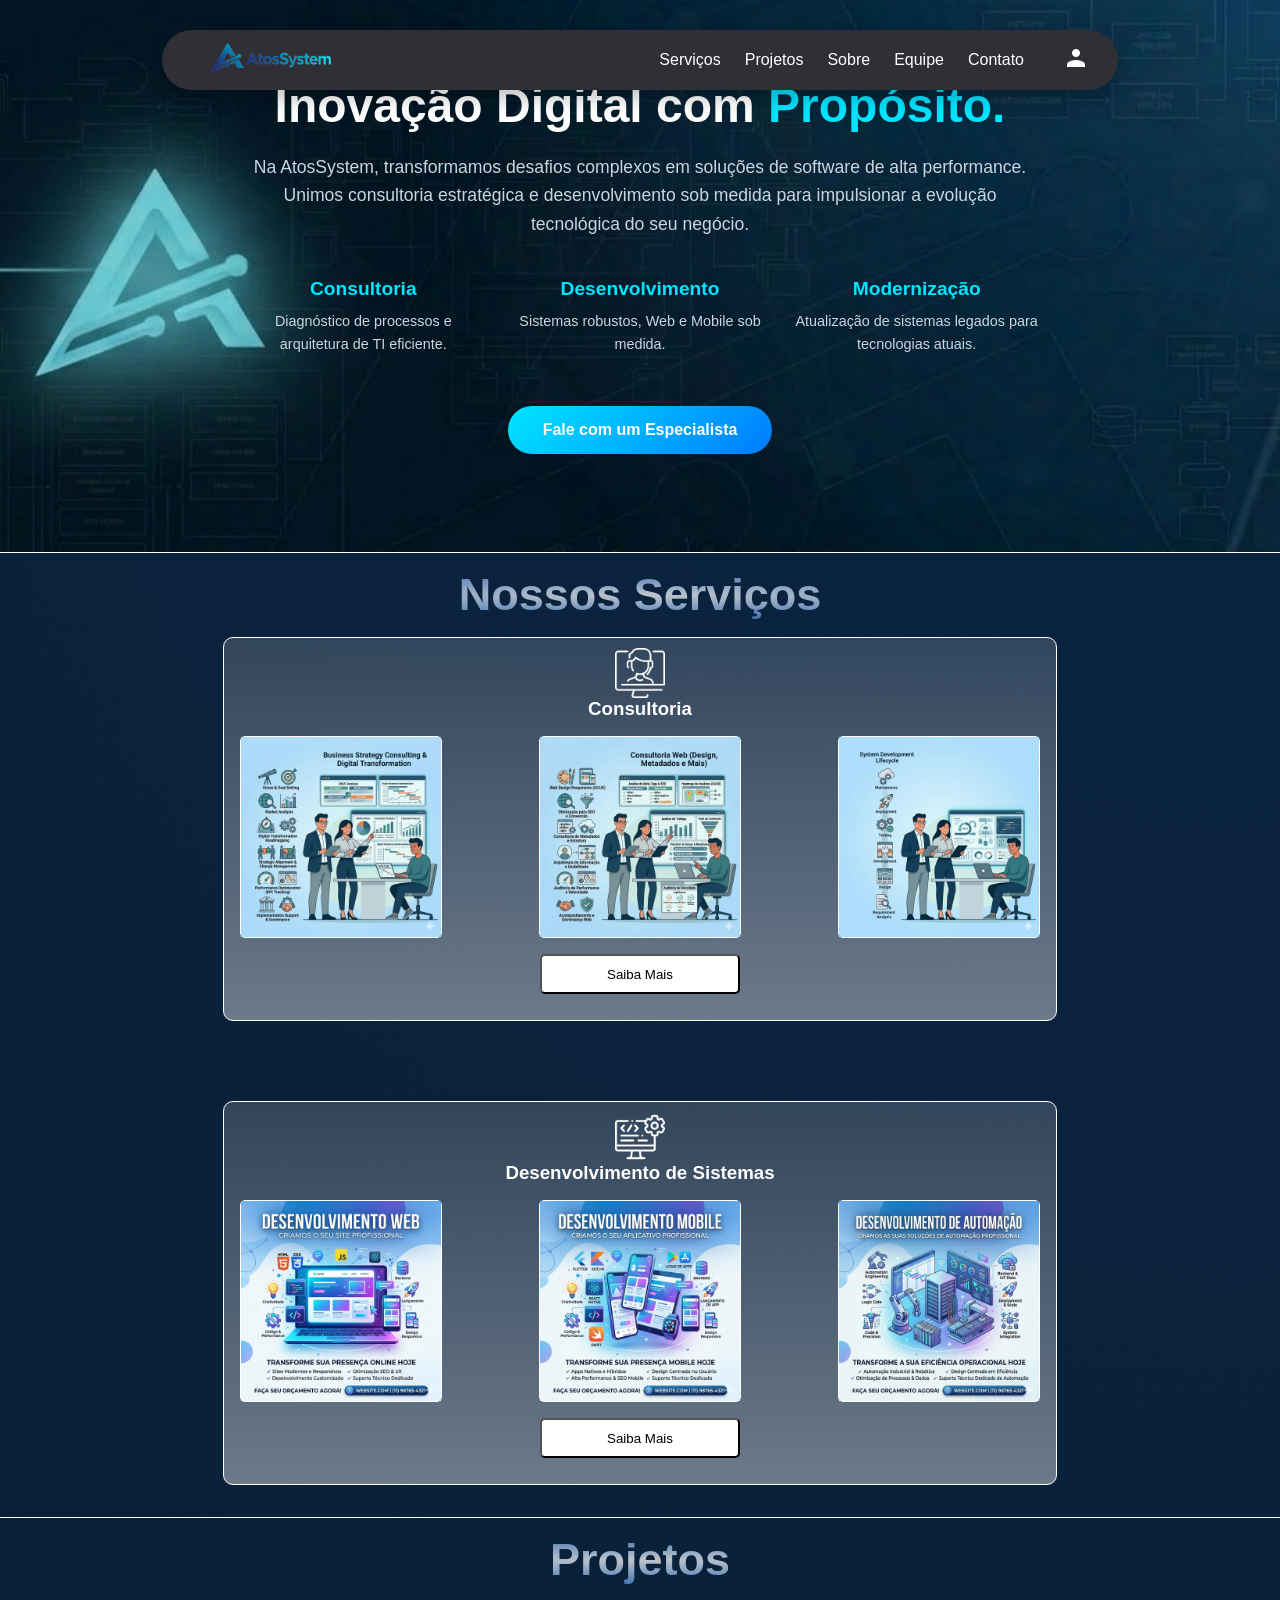
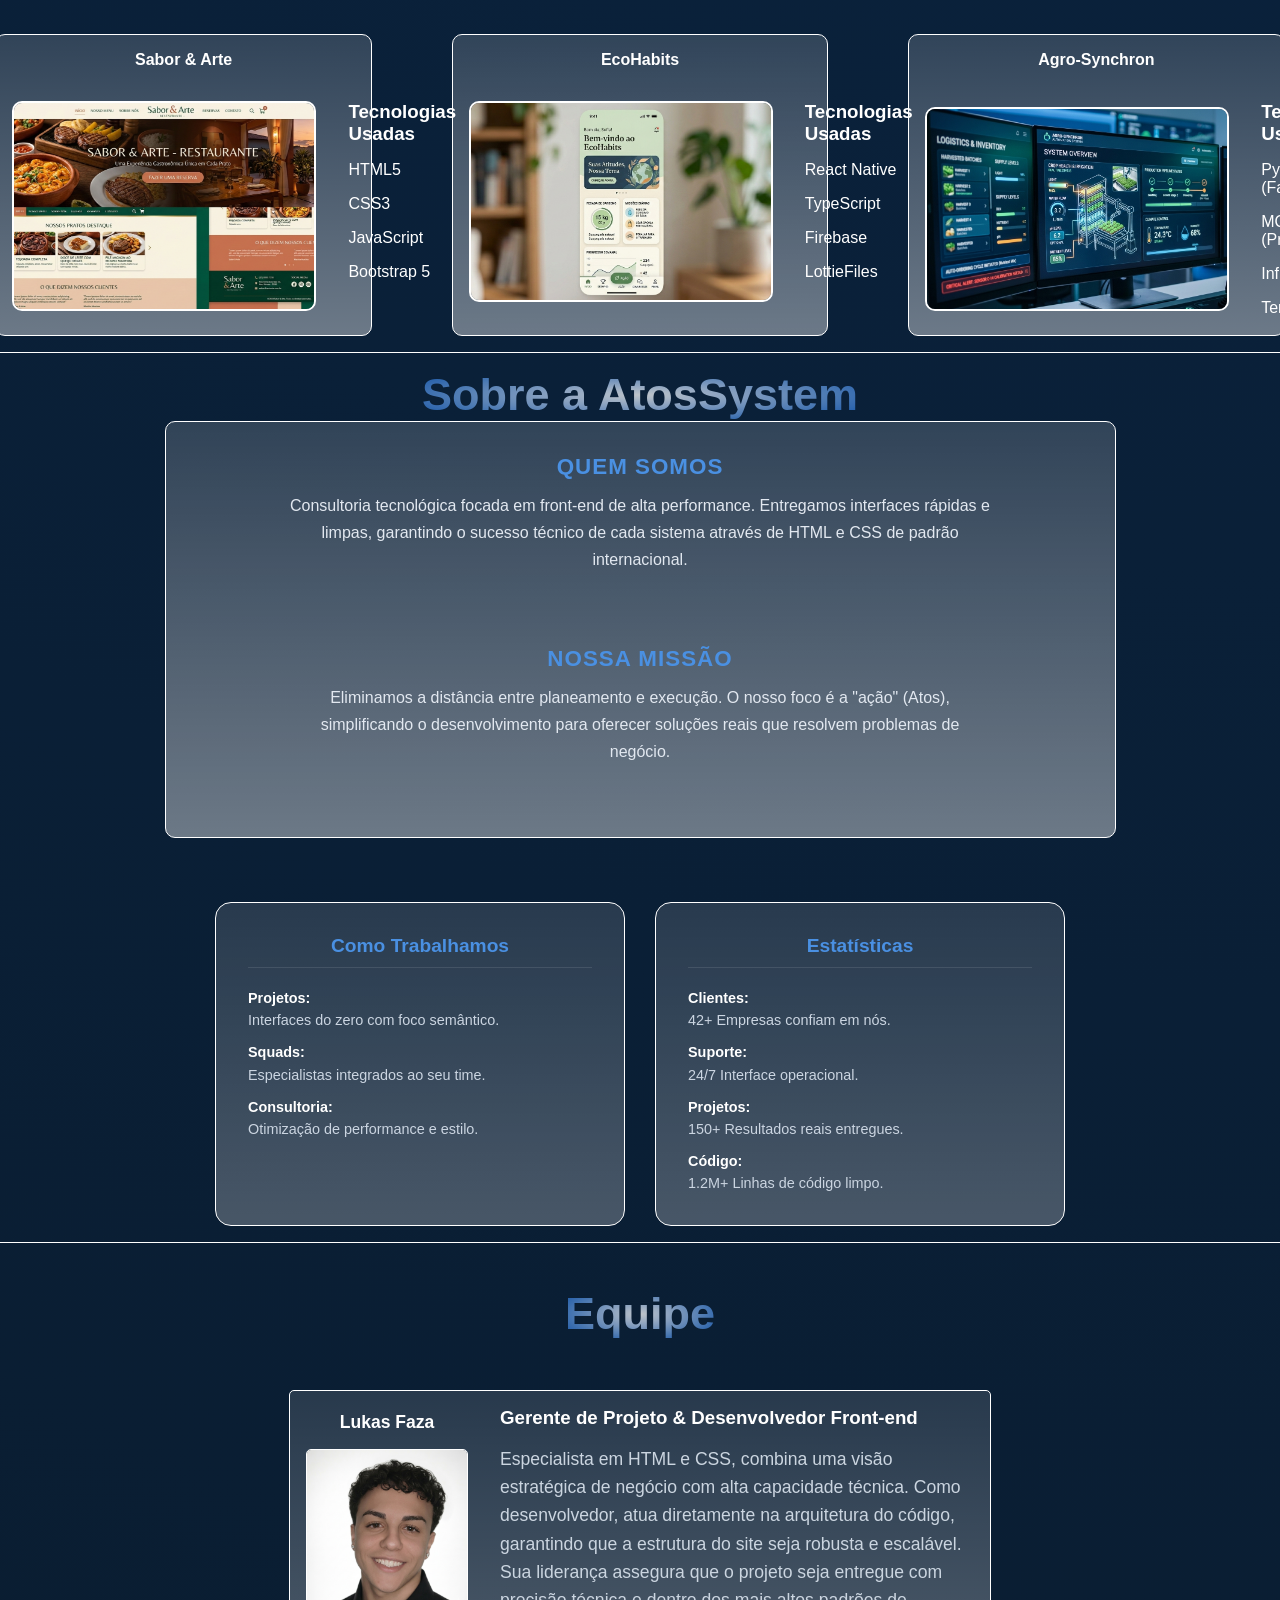
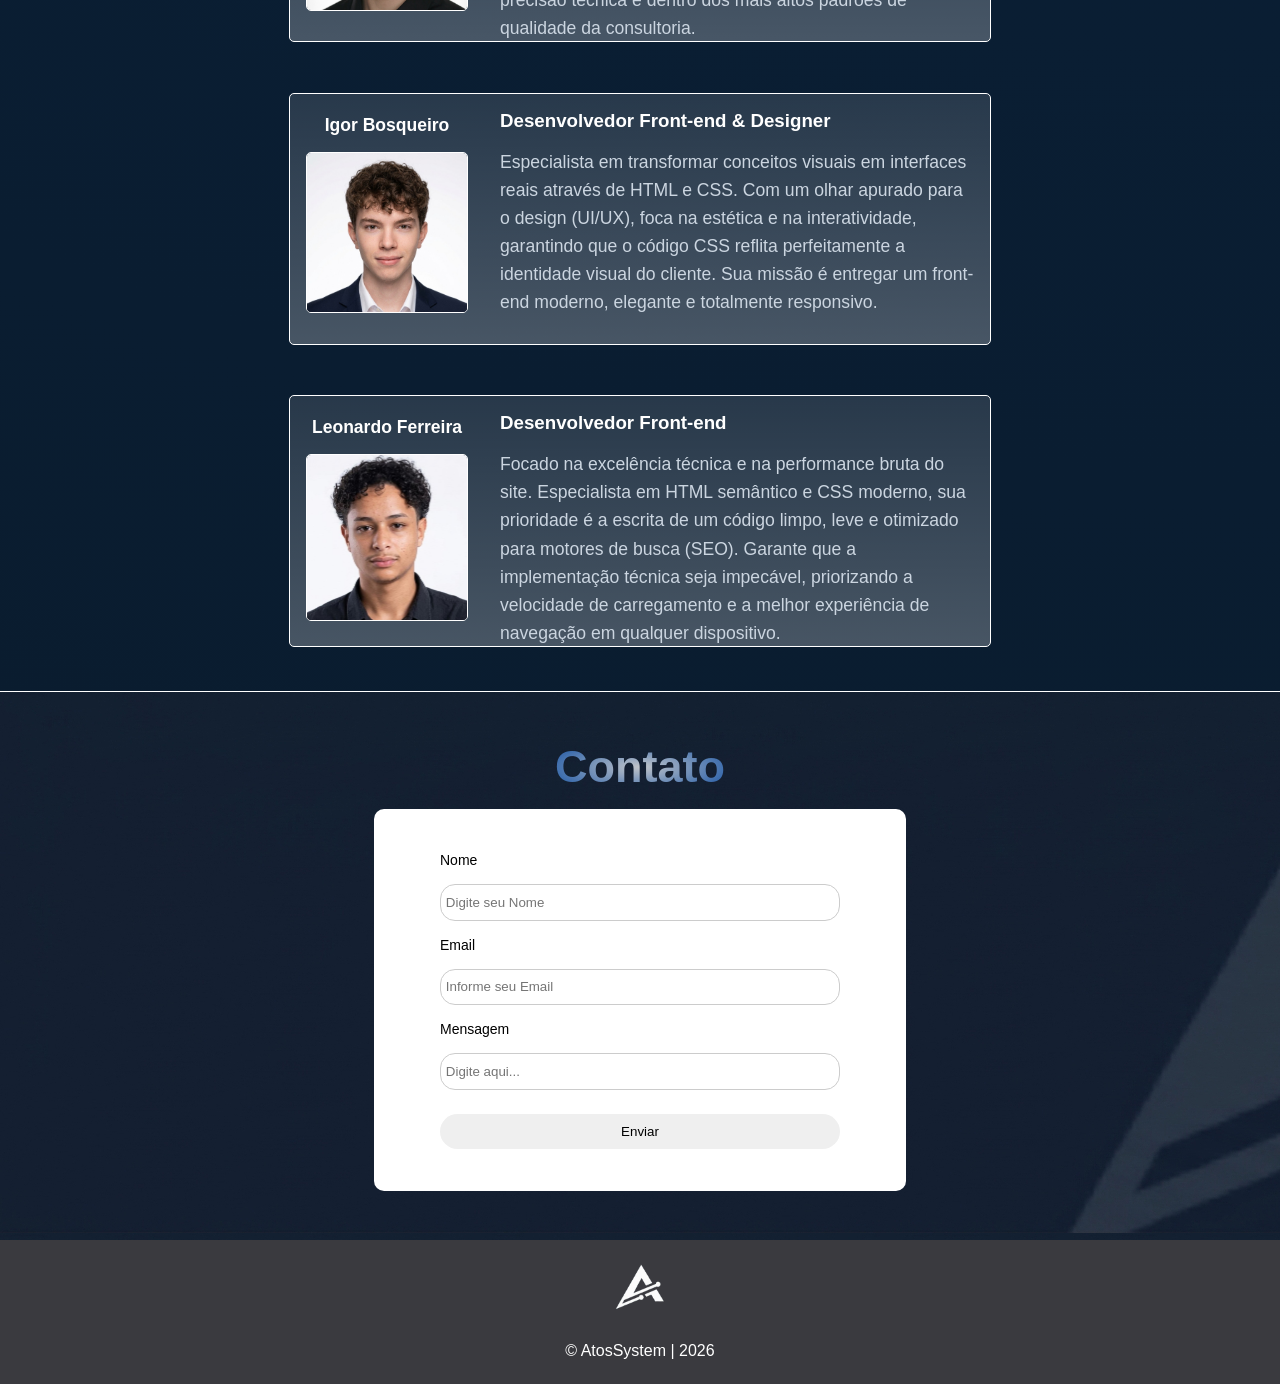
<file: index.html>
<!DOCTYPE html>
<html lang="pt-br">
<head>
    <meta charset="UTF-8">
    <meta name="viewport" content="width=device-width, initial-scale=1.0">
    <title>AtosSystem</title>
    <link rel="stylesheet" href="./style/styleHome.css">
</head>
<body>
      <header class="topo">
        <div class="cabeca">
            <div class="logoHeader">
                <a href="index.html"><img src="./imagens/cabecalhoFinal.png" class="logo"></a>
            </div>

            <nav>
                <ul>
                    <li><a href="#servicos">Serviços</a></li>
                    <li><a href="#projetos">Projetos</a></li>
                    <li><a href="#sobre">Sobre</a></li>
                    <li><a href="#equipe">Equipe</a></li>
                    <li><a href="#contato">Contato</a></li>
                </ul>
            </nav>
            <div><a href="indexLogin.html"><img src="./imagens/icones/iconUsuarioBranco.png" alt="Login"></a></div>
        </div>
    </header>
    <main>
        <section id="bannerAtos">
            <div class="container">
                <div class="ajustaConteudo">
                    <div class="textoHeader">
                        <h1>Inovação Digital com <span class="highlight">Propósito.</span></h1> <!-- span: faz  -->
                        <p>Na AtosSystem, transformamos desafios complexos em soluções de software de alta performance. Unimos consultoria estratégica e desenvolvimento sob medida para impulsionar a evolução tecnológica do seu negócio.</p>
                    </div>
                    <div class="containerItens">
                        <div class="item">
                        <h3>Consultoria</h3>
                        <p>Diagnóstico de processos e arquitetura de TI eficiente.</p>
                        </div>
                        <div class="item">
                        <h3>Desenvolvimento</h3>
                        <p>Sistemas robustos, Web e Mobile sob medida.</p>
                        </div>
                        <div class="item">
                        <h3>Modernização</h3>
                        <p>Atualização de sistemas legados para tecnologias atuais.</p>
                    </div>
                </div>
                    <a href="./indexOrcamento.html" class="btn-acao">Fale com um Especialista</a> <!-- Utilizando somente âncora, sem fazer o botão e ter que arrumar -->
                </div>
            </div>
        </section>
        <section id="servicos">
            <div class="tituloMeio"><h2>Nossos Serviços</h2></div>
            <div class="boxesServicos">
                <div class="boxServico">
                    <div class="imgServico">
                        <img src="./imagens/icones/iconConsultoriaBranco.png" alt="Consultoria" width="50px">
                    </div>
                    <div class="tituloServico"><h3>Consultoria</h3></div>
                    <div class="boxesTipo">
                        <div class="boxTipo">
                            <img src="./imagens/tiposServicos/consultoriaEstrategica.png" alt="Consultoria Estratégica">
                        </div>
                        <div class="boxTipo">
                            <img src="./imagens/tiposServicos/consultoriaWeb.png" alt="Consultoria Web">
                        </div>
                        <div class="boxTipo">
                            <img src="./imagens/tiposServicos/consultoriaTecnica.png" alt="Consultoria Técnica">
                        </div>
                    </div>
                    <div class="localBotao">
                        <form action="./indexConsultoria.html">
                            <button type="submit" class="botaoServicos">Saiba Mais</button>
                        </form>
                    </div>
                </div>
                <div class="boxServico">
                    <div class="imgServico">
                        <img src="./imagens/icones/iconDevBranco.png" alt="Desenvolvimento de Sistemas" width="50px">
                    </div>
                    
                    <div class="tituloServico"><h3>Desenvolvimento de Sistemas</h3></div>
                    <div class="boxesTipo">
                        <div class="boxTipo">
                            <img src="./imagens/tiposServicos/devWeb.png" alt="Desenvolvimento Web">
                        </div>
                        <div class="boxTipo">
                            <img src="./imagens/tiposServicos/devMobile.png" alt="Desenvolvimento Mobile">
                        </div>
                        <div class="boxTipo">
                            <img src="./imagens/tiposServicos/devAutomacao.png" alt="Automação">
                        </div>
                    </div>
                    <div class="localBotao">
                        <form action="./indexDesenvolvimento.html">
                            <button type="submit" class="botaoServicos">Saiba Mais</button>
                        </form>
                    </div>
                </div>
            </div>
        </section>
        <section id="projetos">
            <div class="tituloMeio"><h2>Projetos</h2></div>
            <div class="containerProjetos">
                <div class="tipoProjetos">
                    <div class="tituloProjetos"><h4>Sabor & Arte</h4></div>
                    <div class="img_descricao">
                        <div class="imgProjetos"><img src="./imagens/projetosFeitos/projeto1.png" alt="Sabor&Arte"></div>
                        <div class="descricaoProjetos">
                            <h3>Tecnologias Usadas</h3>
                            <ul>
                                <li>HTML5</li>
                                <li>CSS3</li>
                                <li>JavaScript</li>
                                <li>Bootstrap 5</li>
                            </ul>
                        </div>
                    </div>
                </div>
                <div class="tipoProjetos">
                    <div class="tituloProjetos"><h4>EcoHabits</h4></div>
                    <div class="img_descricao">
                        <div class="imgProjetos"><img src="./imagens/projetosFeitos/projeto2.png" alt="EcoHabits"></div>
                        <div class="descricaoProjetos">
                            <h3>Tecnologias Usadas</h3>
                            <ul>
                                <li>React Native</li>
                                <li>TypeScript</li>
                                <li>Firebase</li>
                                <li>LottieFiles</li>
                            </ul>
                        </div>
                    </div>
                </div>
                <div class="tipoProjetos">
                    <div class="tituloProjetos"><h4>Agro-Synchron</h4></div>
                    <div class="img_descricao">
                        <div class="imgProjetos"><img src="./imagens/projetosFeitos/projeto3.png" alt="Agro-Synchron"></div>
                        <div class="descricaoProjetos">
                            <h3>Tecnologias Usadas</h3>
                            <ul>
                                <li>Python (FastAPI)</li>
                                <li>MQTT (Protocolo IoT)</li>
                                <li>InfluxDB</li>
                                <li>TensorFlow</li>
                            </ul>
                        </div>
                    </div>
                </div>
            </div>
        </section>
        <section id="sobre">
    <div class="tituloMeio">
        <h2>Sobre a AtosSystem</h2>
    </div>

    <!-- Box Principal Ajustada -->
    <div class="boxSobre">
        <div class="conteudoSobre">
            <h3>Quem somos</h3>
            <p>Consultoria tecnológica focada em front-end de alta performance. Entregamos interfaces rápidas e limpas, garantindo o sucesso técnico de cada sistema através de HTML e CSS de padrão internacional.</p>
        </div>
        
        <div class="conteudoSobre">
            <h3>Nossa Missão</h3>
            <p>Eliminamos a distância entre planeamento e execução. O nosso foco é a "ação" (Atos), simplificando o desenvolvimento para oferecer soluções reais que resolvem problemas de negócio.</p>
        </div>
    </div>

    <!-- Boxes Secundárias Alinhadas -->
    <div class="containerBoxesSobre2">
        <div class="boxSobre2">
            <h3>Como Trabalhamos</h3>
            <ul>
                <li><strong>Projetos:</strong> Interfaces do zero com foco semântico.</li>
                <li><strong>Squads:</strong> Especialistas integrados ao seu time.</li>
                <li><strong>Consultoria:</strong> Otimização de performance e estilo.</li>
            </ul>
        </div>
        
        <div class="boxSobre2">
            <h3>Estatísticas</h3>
            <ul>
                <li><strong>Clientes:</strong> 42+ Empresas confiam em nós.</li>
                <li><strong>Suporte:</strong> 24/7 Interface operacional.</li>
                <li><strong>Projetos:</strong> 150+ Resultados reais entregues.</li>
                <li><strong>Código:</strong> 1.2M+ Linhas de código limpo.</li>
            </ul>
        </div>   
    </div>
    </section>
        <section id="equipe">
            <div class="tituloMeio"><h2>Equipe</h2></div>
            <div class="funcionarioEquipe">
                <div class="containerNome_Foto">
                    <div class="nomeFuncionario"><h3>Lukas Faza</h3></div>
                    <div class="imgEquipe"><img src="./imagens/nossaEquipe/fotoLukas.png" alt="Lukas"></div>
                </div>
                <div class="descricaoEquipe">
                    <h3>Gerente de Projeto & Desenvolvedor Front-end</h3>
                    <p>Especialista em HTML e CSS, combina uma visão estratégica de negócio com alta capacidade técnica. Como desenvolvedor, atua diretamente na arquitetura do código, garantindo que a estrutura do site seja robusta e escalável. Sua liderança assegura que o projeto seja entregue com precisão técnica e dentro dos mais altos padrões de qualidade da consultoria.</p></div>
            </div>
            <div class="funcionarioEquipe">
                <div class="containerNome_Foto">
                    <div class="nomeFuncionario"><h3>Igor Bosqueiro</h3></div>
                    <div class="imgEquipe"><img src="./imagens/nossaEquipe/fotoIgor.jpeg" alt="Igor"></div>
                </div>
                <div class="descricaoEquipe">
                    <h3>Desenvolvedor Front-end & Designer</h3>
                    <p>Especialista em transformar conceitos visuais em interfaces reais através de HTML e CSS. Com um olhar apurado para o design (UI/UX), foca na estética e na interatividade, garantindo que o código CSS reflita perfeitamente a identidade visual do cliente. Sua missão é entregar um front-end moderno, elegante e totalmente responsivo.</p></div>
            </div>
            <div class="funcionarioEquipe">
                <div class="containerNome_Foto">
                    <div class="nomeFuncionario"><h3>Leonardo Ferreira</h3></div>
                    <div class="imgEquipe"><img src="./imagens/nossaEquipe/fotoLeonardo.jpeg" alt="Leonardo"></div>
                </div>
                <div class="descricaoEquipe">
                    <h3>Desenvolvedor Front-end</h3>
                    <p>Focado na excelência técnica e na performance bruta do site. Especialista em HTML semântico e CSS moderno, sua prioridade é a escrita de um código limpo, leve e otimizado para motores de busca (SEO). Garante que a implementação técnica seja impecável, priorizando a velocidade de carregamento e a melhor experiência de navegação em qualquer dispositivo.</p>
                </div>
            </div>
        </section>

        <section id="contato">
            <div class="tituloMeio"><h2>Contato</h2></div>
            <div class="formContato">
                <form action="https://wa.me/5511999999999?text=Gostaria%20de%20mais%20informações" target="_blank">
                    <label for="nomeForm">Nome</label>
                    <input type="text" placeholder="Digite seu Nome" id="nomeForm">
                    <label for="emailForm">Email</label>
                    <input type="email" placeholder="Informe seu Email" id="emailForm">
                    <label for="msgForm">Mensagem</label>
                    <input type="text" placeholder="Digite aqui..." id="msgForm">
                    <button type="submit">Enviar</button>
                </form>
            </div>
        </section>
    </main>
    <footer>
        <section class="footerImgCopy">
            <img src="./imagens/logoEscura-removebg-preview.png" alt="AtosSystem" width="50px">
            &copy; AtosSystem | 2026
        </section>
    </footer>
</body>
</html>
</file>
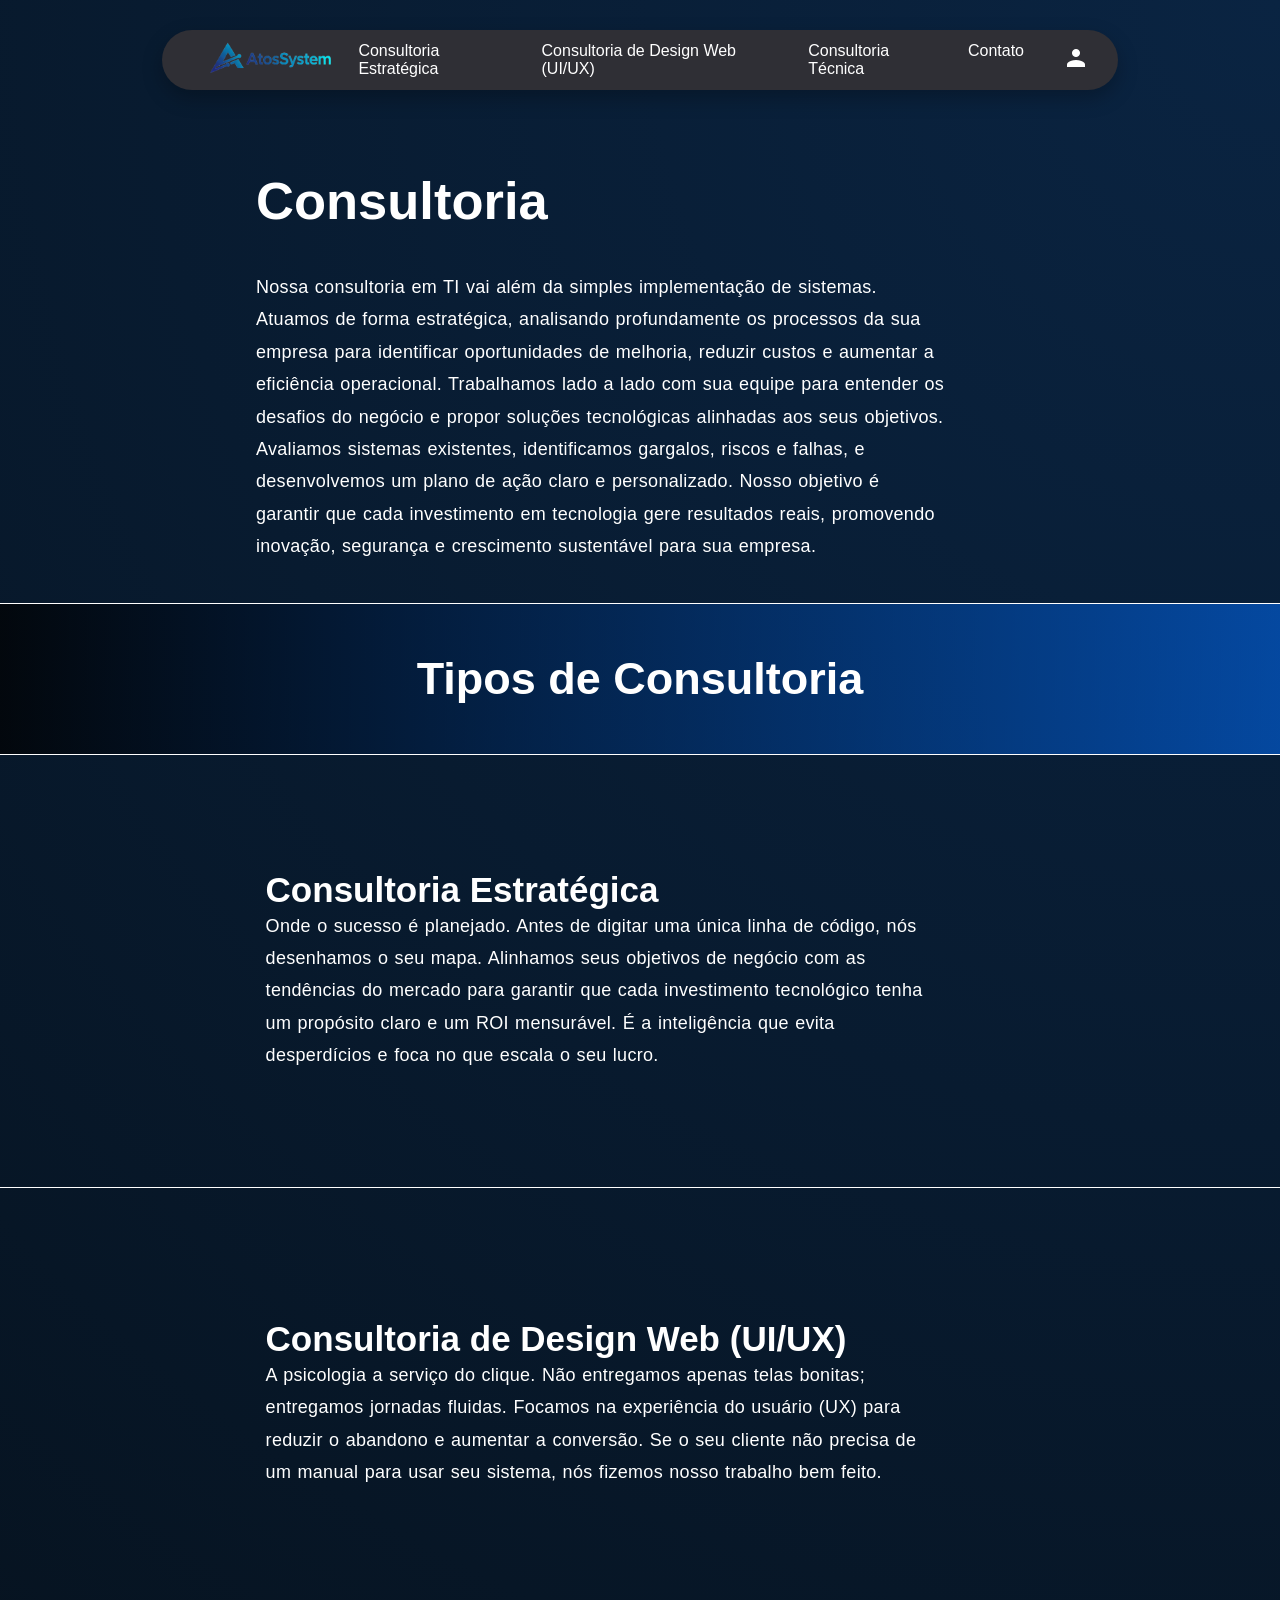
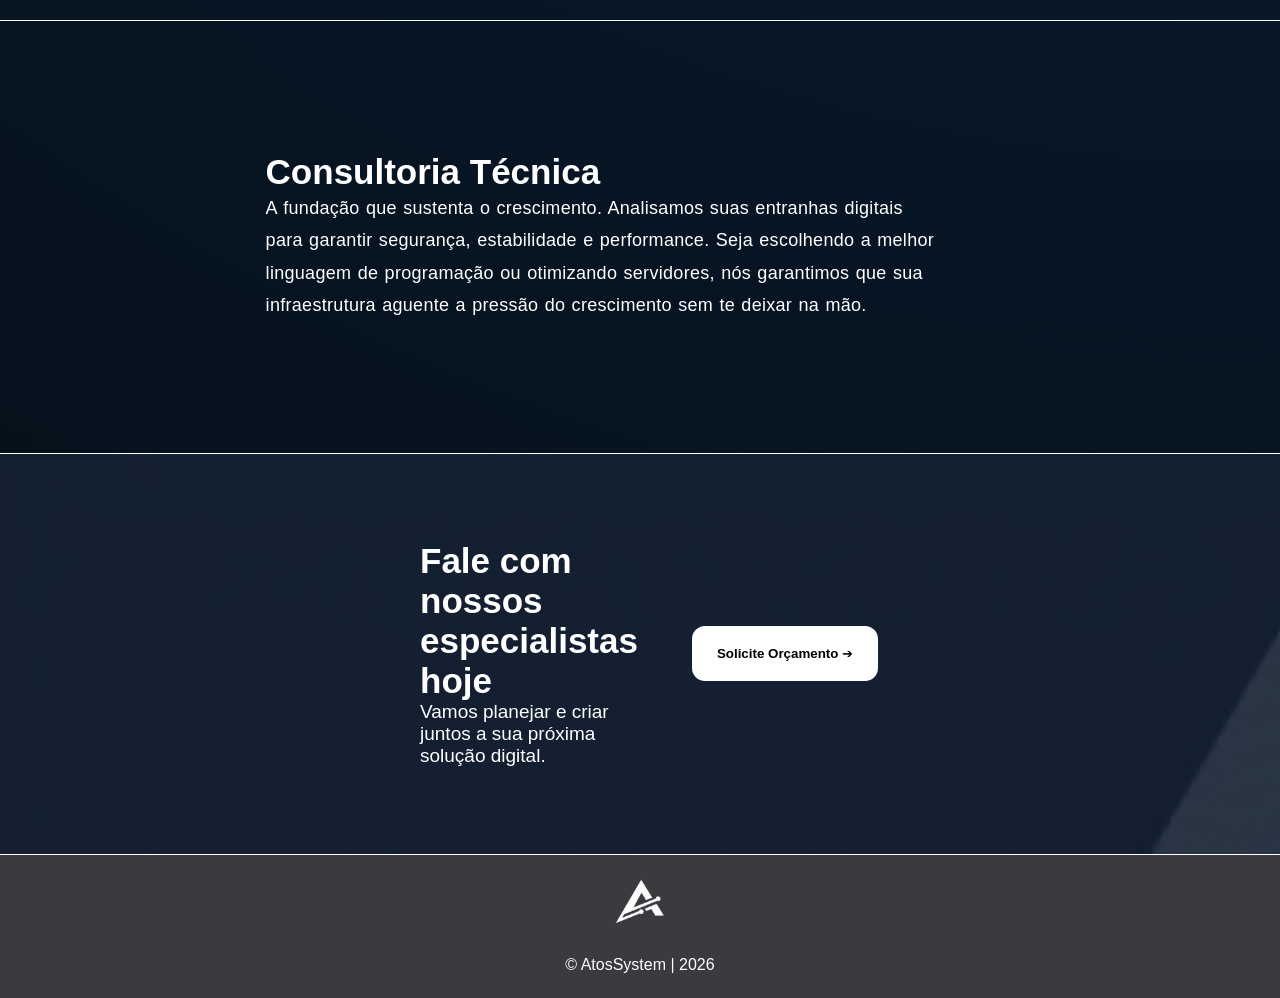
<file: indexConsultoria.html>
<!DOCTYPE html>
<html lang=pt-br">
<head>
    <meta charset="UTF-8">
    <meta name="viewport" content="width=device-width, initial-scale=1.0">
    <title>Consultoria - AtosSystem</title> <link rel="stylesheet" href="./style/styleConsultoria.css">
</head>
<body>
    <header class="topo">
        <div class="cabeca">
            <div class="logoHeader">
                <a href="./index.html"><img src="./imagens/cabecalhoFinal.png" class="logo"></a>
            </div>

            <nav>
                <ul>
                    <li><a href="#estrategica">Consultoria Estratégica</a></li>
                    <li><a href="#design">Consultoria de Design Web (UI/UX)</a></li>
                    <li><a href="#tecnica">Consultoria Técnica</a></li>
                    <li><a href="./index.html#contato">Contato</a></li> 
                </ul>
            </nav>
            <div><a href="indexLogin.html"><img src="./imagens/icones/iconUsuarioBranco.png" alt="Login"></a></div>
        </div>
    </header>
    <main>
        <section id="explicacaoConsultoria">
                 <div class="parede">
                    <div class="boxconteudo">
                        <div class="titulo">
                            <h2>Consultoria</h2>
                            <br>
                        </div>
                            <div class="editatexto">
                             <p>
                                Nossa consultoria em TI vai além da simples implementação de sistemas. Atuamos de forma estratégica, analisando profundamente os processos da sua empresa para identificar oportunidades de melhoria, reduzir custos e aumentar a eficiência operacional.
                                Trabalhamos lado a lado com sua equipe para entender os desafios do negócio e propor soluções tecnológicas alinhadas aos seus objetivos. Avaliamos sistemas existentes, identificamos gargalos, riscos e falhas, e desenvolvemos um plano de ação claro e personalizado.
                                Nosso objetivo é garantir que cada investimento em tecnologia gere     resultados reais, promovendo inovação, segurança e crescimento sustentável para sua empresa.
                             </p>
                         </div>
                  </div>
            </div>
        </section>
        <section id="tiposdeconsultoria">
            <section id="sectionTitulo">
                <div class="titulotipo">
                    <h2>Tipos de Consultoria</h2>
                </div>
            </section>
            <section id="estrategica">
                    <div class="parede">
                        <div class="boxconteudo">
                            <div class="titulo"><h4>Consultoria Estratégica</h4></div>
                            <div class="editatexto">
                            <p>
                                Onde o sucesso é planejado. Antes de digitar uma única linha de código, nós desenhamos o seu mapa. Alinhamos seus objetivos de negócio com as tendências do mercado para garantir que cada investimento tecnológico tenha um propósito claro e um ROI mensurável. É a inteligência que evita desperdícios e foca no que escala o seu lucro.
                            </p>
                        </div>
                    </div>
                </div>    
            </section>

            <section id="design">       
                    <div class="parede">
                        <div class="boxconteudo">
                            <div class="titulo"><h4>Consultoria de Design Web (UI/UX)</h4></div>
                            <div class="editatexto">
                                <p> 
                                    A psicologia a serviço do clique. Não entregamos apenas telas bonitas; entregamos jornadas fluidas. Focamos na experiência do usuário (UX) para reduzir o abandono e aumentar a conversão. Se o seu cliente não precisa de um manual para usar seu sistema, nós fizemos nosso trabalho bem feito.
                                </p>
                            </div>
                        </div>
                    </div>   
            </section>
            <section id="tecnica">
                <div class="parede">
                    <div class="boxconteudo">
                        <div class="titulo"><h4>Consultoria Técnica</h4></div>
                        <div class="editatexto">
                            <p>
                                A fundação que sustenta o crescimento. Analisamos suas entranhas digitais para garantir segurança, estabilidade e performance. Seja escolhendo a melhor linguagem de programação ou otimizando servidores, nós garantimos que sua infraestrutura aguente a pressão do crescimento sem te deixar na mão.
                            </p>
                        </div>
                    </div>
                </div>
            </section>
        </section>
        <section id="contato">
            <div class="parede">
                <div class="titulo">
                    <h4>
                        Fale com nossos especialistas hoje              
                    </h4>
                </div>
                <div class="editatexto">
                    Vamos planejar e criar juntos a sua próxima solução digital.
                </div>
            </div>
            <div class="parede2">
                <div>
                    <form action="./indexOrcamento.html">
                        <button class="boxcontato" type="submit">
                            <b>Solicite Orçamento</b>  ➔
                        </button>
                    </form>
                </div>    
            </div>
        </section>
    </main>
    <footer>
        <section class="footerImgCopy">
            <img src="./imagens/logoEscura-removebg-preview.png" alt="AtosSystem" width="50px">
            &copy; AtosSystem | 2026
        </section>
    </footer>
</body>
</html>
</file>
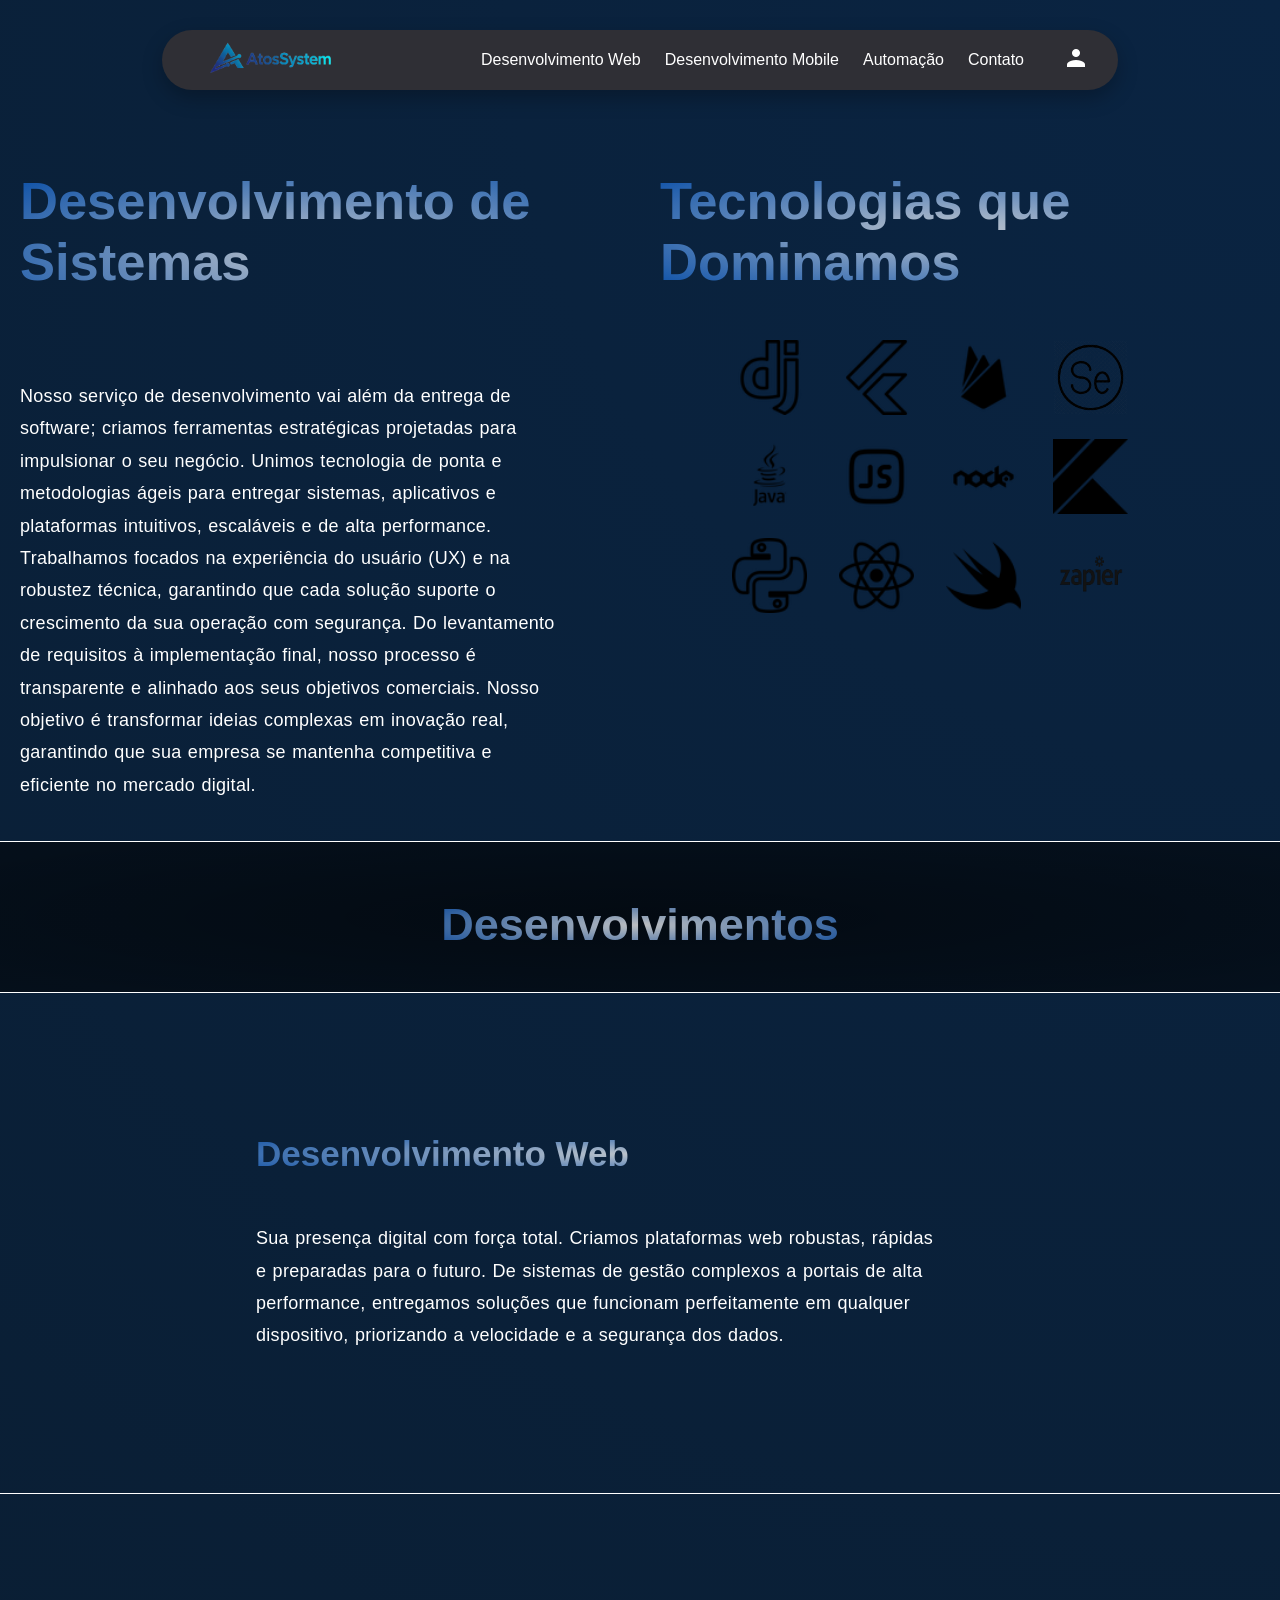
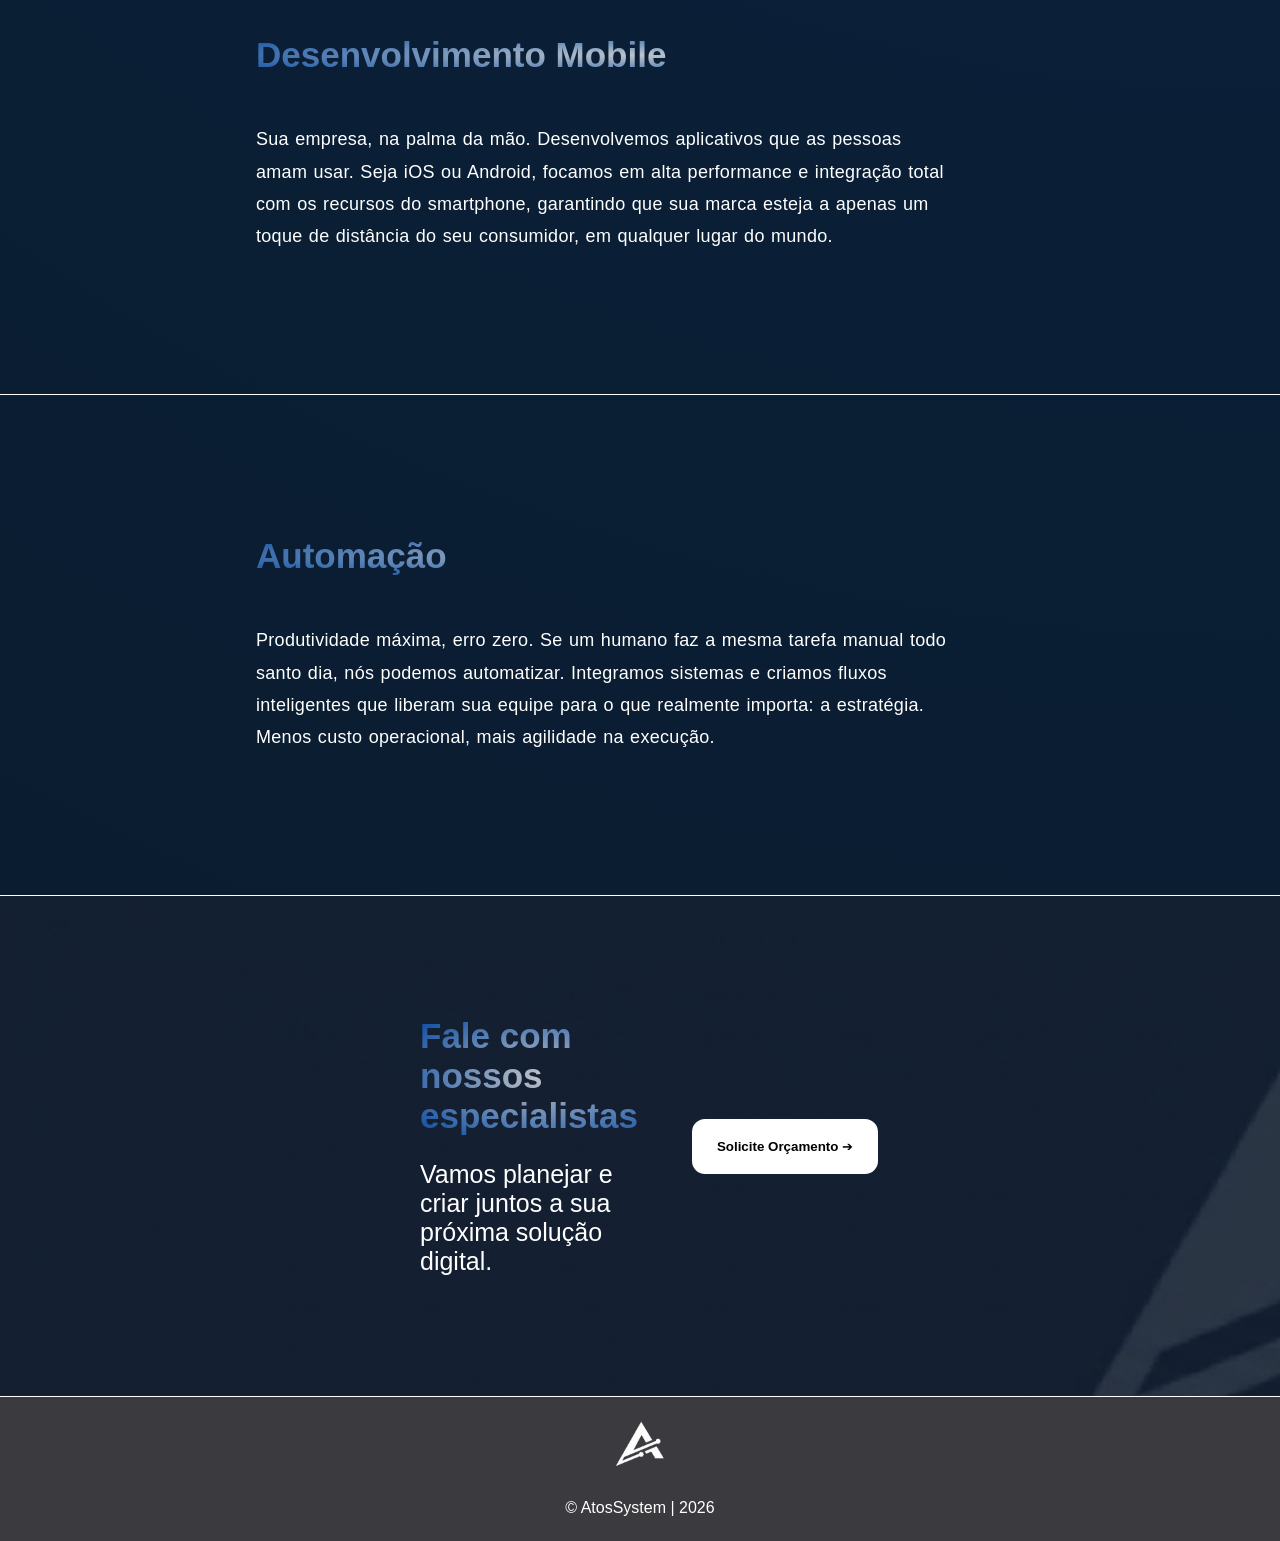
<file: indexDesenvolvimento.html>
<!DOCTYPE html>
<html lang=pt-br">
<head>
    <meta charset="UTF-8">
    <meta name="viewport" content="width=device-width, initial-scale=1.0">
    <title>Desenvolvimento</title> <link rel="stylesheet" href="./style/styleDesenvolvimento.css">
</head>
<body>
       <header class="topo">
        <div class="cabeca">
            <div class="logoHeader">
                <a href="./index.html"><img src="./imagens/cabecalhoFinal.png" class="logo"></a>
            </div>

            <nav>
                <ul>
                    <li><a href="#desenvolvimentoWeb">Desenvolvimento Web</a></li>
                    <li><a href="#desenvolvimentoMobile">Desenvolvimento Mobile</a></li>
                    <li><a href="#automacao">Automação</a></li>
                    <li><a href="#contato">Contato</a></li>
                    
                </ul>
            </nav>
            <div><a href="indexLogin.html"><img src="./imagens/icones/iconUsuarioBranco.png" alt="Login"></a></div>
        </div>
    </header>
    <main>
        <section id="explicacaoDesenvolvimento">
            <div class="containerDev">
                <div class="parede">
                    <div class="boxconteudo">
                        <div class="titulo">
                            <h2>Desenvolvimento de Sistemas</h2>
                            <br>
                    </div>
                        <div class="editatexto">
                             <p>
                                Nosso serviço de desenvolvimento vai além da entrega de software; criamos ferramentas estratégicas projetadas para impulsionar o seu negócio. Unimos tecnologia de ponta e metodologias ágeis para entregar sistemas, aplicativos e plataformas intuitivos, escaláveis e de alta performance.

                                Trabalhamos focados na experiência do usuário (UX) e na robustez técnica, garantindo que cada solução suporte o crescimento da sua operação com segurança. Do levantamento de requisitos à implementação final, nosso processo é transparente e alinhado aos seus objetivos comerciais.

                                Nosso objetivo é transformar ideias complexas em inovação real, garantindo que sua empresa se mantenha competitiva e eficiente no mercado digital.
                             </p>
                     </div>
                </div>
                </div>
                <div class="parede">
                    <div class="boxconteudoTec">
                        <div class="titulo"><h2>Tecnologias que Dominamos</h2></div>
                        <div class="editatexto">
                            <div class="quatroTec">
                            <img src="./imagens/iconesTecnologias/django.png" alt="Django">
                            <img src="./imagens/iconesTecnologias/flutter.png" alt="Flutter">
                            <img src="./imagens/iconesTecnologias/firebase.png" alt="Firebase">
                            <img src="./imagens/iconesTecnologias/Selenium.png" alt="Selenium">
                            </div>
                            <div class="quatroTec">
                            <img src="./imagens/iconesTecnologias/java.png" alt="Java">
                            <img src="./imagens/iconesTecnologias/js.png" alt="Javascript">
                            <img src="./imagens/iconesTecnologias/node.png" alt="Node js">
                            <img src="./imagens/iconesTecnologias/kotlin.png" alt="Kotlin">
                            </div>
                            <div class="quatroTec">
                            <img src="./imagens/iconesTecnologias/python.png" alt="Python">
                            <img src="./imagens/iconesTecnologias/react.png" alt="React">
                            <img src="./imagens/iconesTecnologias/swift.png" alt="Swift">
                            <img src="./imagens/iconesTecnologias/zapier.png" alt="Zapier">
                            </div>
                        </div>
                    </div>
                </div>
            </div>
        </section>
        <section id="tiposdeDesenvolvimento">
            <section id="sectionTitulo">
                <div class="titulotipo">
                    <h2>Desenvolvimentos</h2>
                </div>
            </section>
            <section id="desenvolvimentoWeb">
                    <div class="parede">
                        <div class="boxconteudo">
                            <div class="titulo">
                                <h4>Desenvolvimento Web<h4>
                            </div>
                                <div class="editatexto">
                                <p>
                                    Sua presença digital com força total. Criamos plataformas web robustas, rápidas e preparadas para o futuro. De sistemas de gestão complexos a portais de alta performance, entregamos soluções que funcionam perfeitamente em qualquer dispositivo, priorizando a velocidade e a segurança dos dados.
                                </p>
                            </div>
                    </div>
                </div>    
            </section>

            <section id="desenvolvimentoMobile">       
                    <div class="parede">
                        <div class="boxconteudo">
                                <div class="titulo">
                                    <h4>Desenvolvimento Mobile</h4>
                                </div>
                                <div class="editatexto">
                                    <p> 
                                        Sua empresa, na palma da mão. Desenvolvemos aplicativos que as pessoas amam usar. Seja iOS ou Android, focamos em alta performance e integração total com os recursos do smartphone, garantindo que sua marca esteja a apenas um toque de distância do seu consumidor, em qualquer lugar do mundo.
                                    </p>
                                </div>
                            </div>
                        </div>
                    </div>   
            </section>
            <section id="automacao">
                <div class="parede">
                    <div class="boxconteudo">
                        <div class="titulo">
                            <h4>Automação</h4>
                        </div>
                        <div class="editatexto">
                            <p>
                                Produtividade máxima, erro zero. Se um humano faz a mesma tarefa manual todo santo dia, nós podemos automatizar. Integramos sistemas e criamos fluxos inteligentes que liberam sua equipe para o que realmente importa: a estratégia. Menos custo operacional, mais agilidade na execução.
                            </p>
                        </div>
                        </div>
                    </div>
                </div>
            </section>
        </section>
        <section id="contato">
            <div class="parede">
                <div class="titulo">
                    <h4>
                        Fale com nossos especialistas             
                    </h4>
                </div>
                <div class="editatexto">
                    Vamos planejar e criar juntos a sua próxima solução digital.
                </div>
            </div>
            <div class="parede2">
                <div>
                    <form action="./indexOrcamento.html">
                        <button class="boxcontato" type="submit">
                            <b>Solicite Orçamento</b>  ➔
                        </button>
                    </form>
                </div>    
            </div>
            
        </section>
    </main>
    <footer>
        <section class="footerImgCopy">
            <img src="./imagens/logoEscura-removebg-preview.png" alt="AtosSystem" width="50px">
            &copy; AtosSystem | 2026
        </section>
    </footer>
    
</body>
</html>
</file>
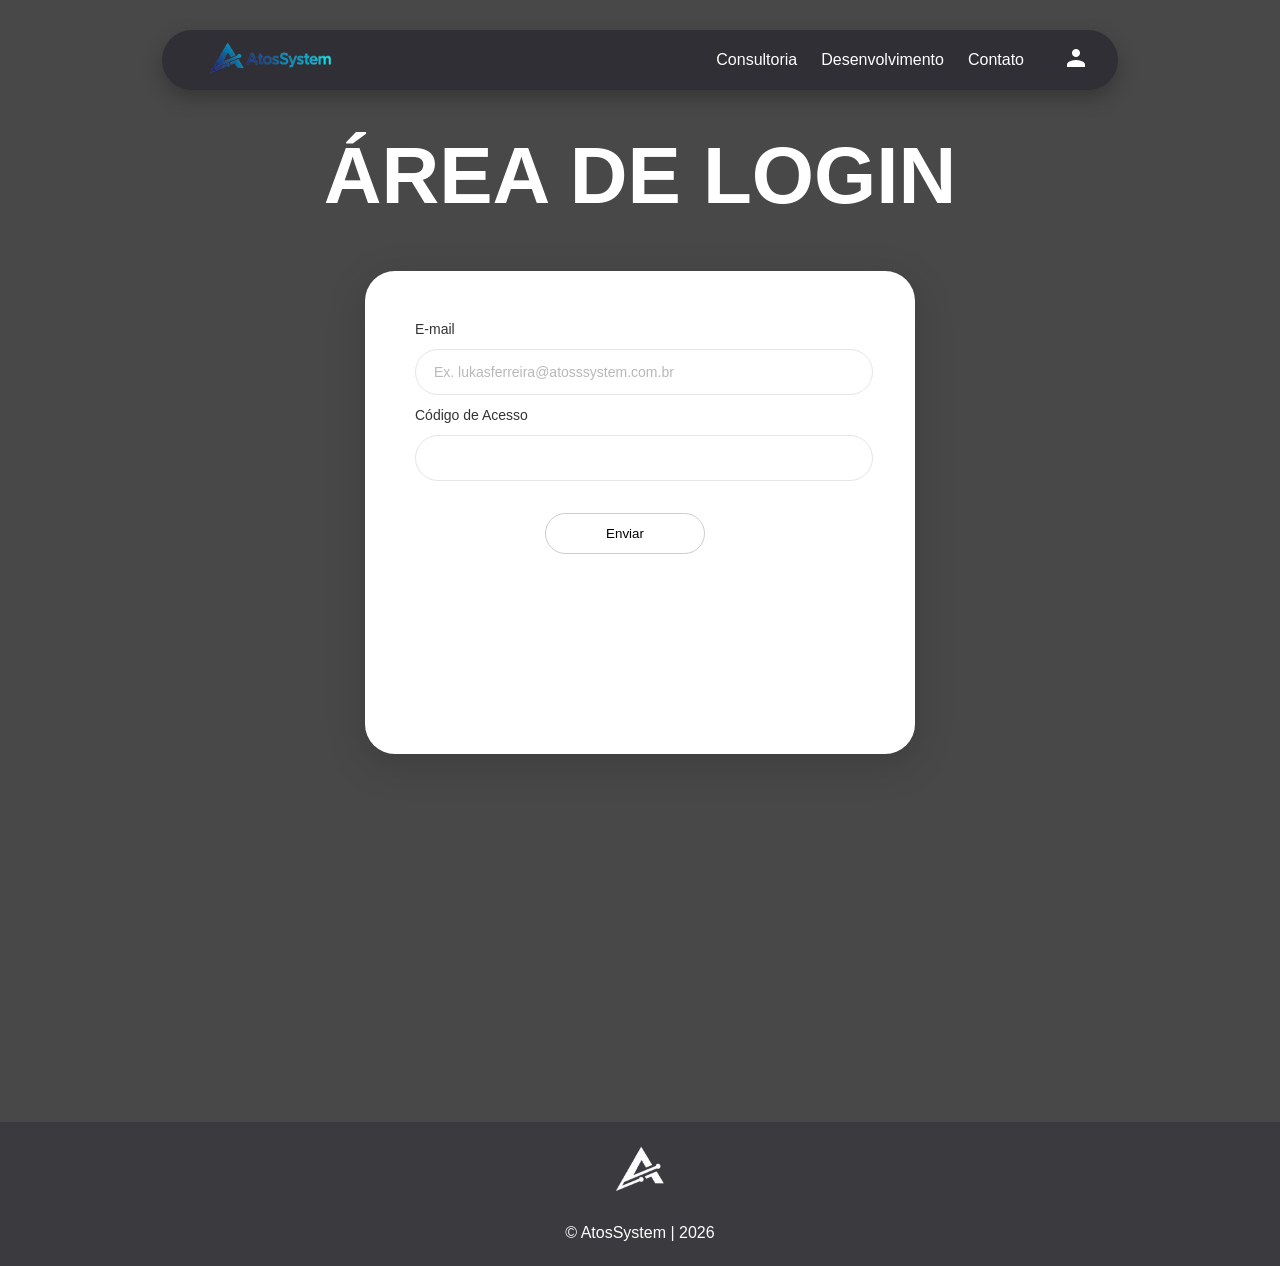
<file: indexLogin.html>
<!DOCTYPE html>
<html lang="pt-br">
<head>
    <meta charset="UTF-8">
    <meta name="viewport" content="width=device-width, initial-scale=1.0">
    <title>Login - AtosSystem</title>
    <link rel="stylesheet" href="./style/styleLogin.css">
</head>
<body>
      <header class="topo">
        <div class="cabeca">
            <div class="logoHeader">
                <a href="./index.html"><img src="./imagens/cabecalhoFinal.png" class="logo"></a>
            </div>

            <nav>
                <ul>
                    <li><a href="./indexConsultoria.html">Consultoria</a></li>
                    <li><a href="./indexDesenvolvimento.html">Desenvolvimento</a></li>
                    <li><a href="./index.html#contato">Contato</a></li>
                </ul>
            </nav>
            <div><a href="indexLogin.html"><img src="./imagens/icones/iconUsuarioBranco.png" alt="Login"></a></div>
        </div>
    </header>
    <main>
        <div class="titulo1">
            <h1 class="tituloLogin">ÁREA DE LOGIN</h1>
        </div>
        
        <section class="contato">
                <form action="./indexUsuario.html" class="form-container">
                    <label>E-mail</label>
                    <input type="email" placeholder="Ex. lukasferreira@atosssystem.com.br" required>
                    
                    <label>Código de Acesso</label>
                    <input type="password" required>


                    <button type="submit">Enviar</button>
                    
                </form>
                
        </section>
    </main>
    <footer>
        <section class="footerImgCopy">
            <img src="./imagens/logoEscura-removebg-preview.png" alt="AtosSystem" width="50px">
            &copy; AtosSystem | 2026
        </section>
    </footer>
</body>
</html>
</file>
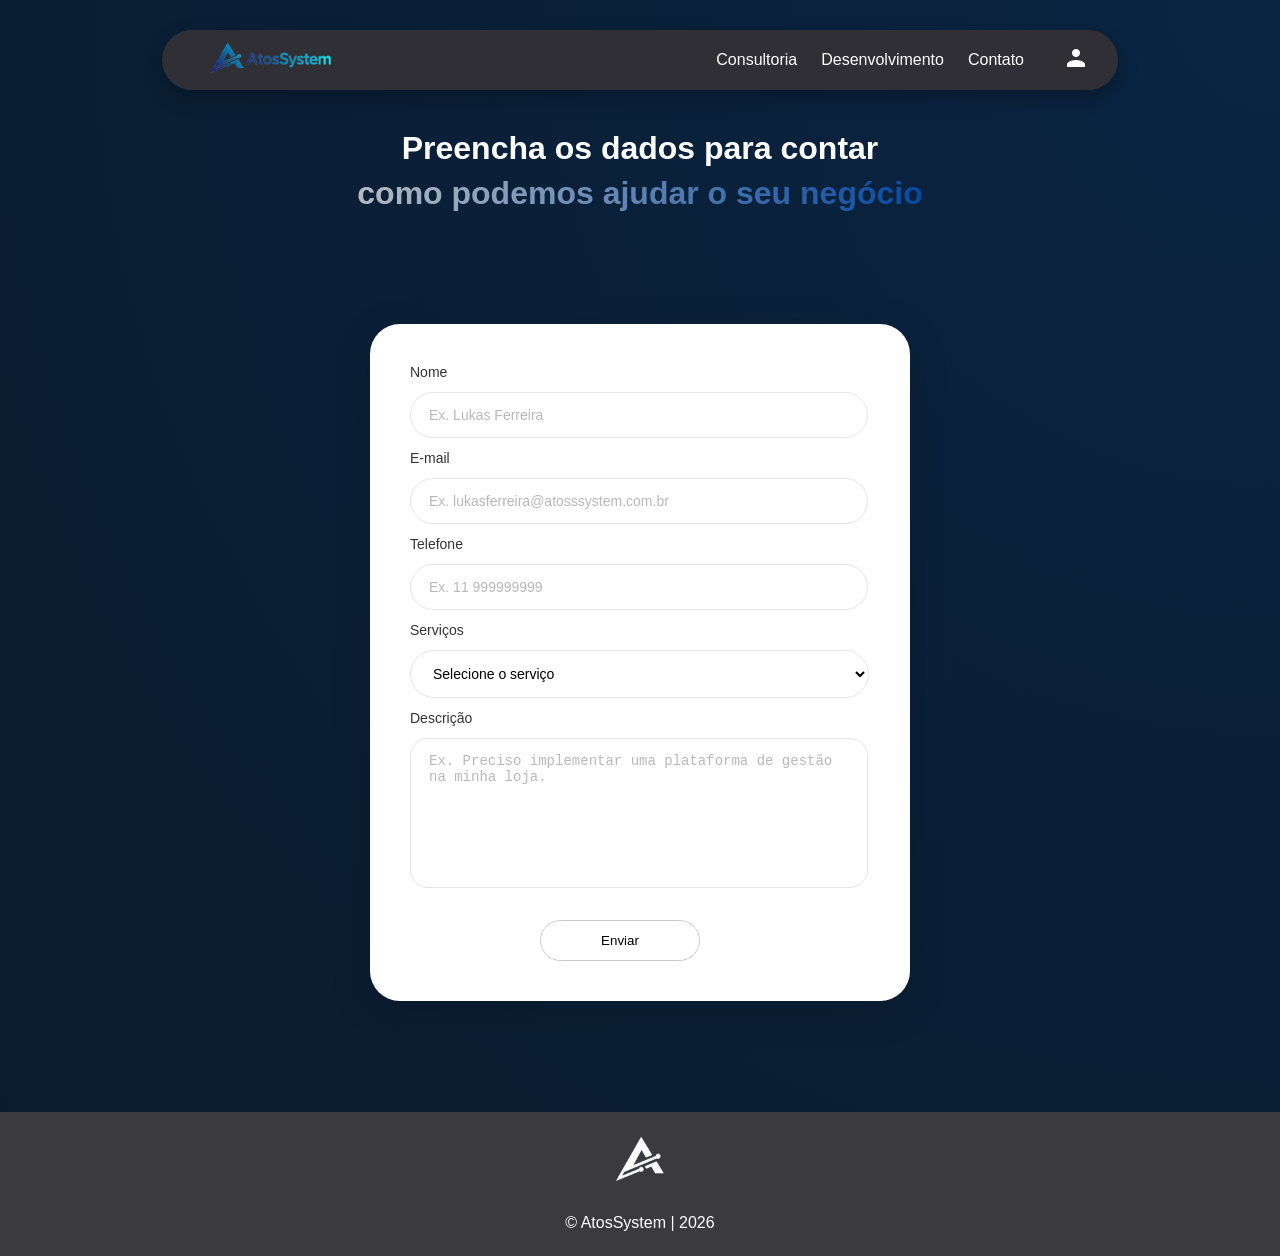
<file: indexOrcamento.html>
<!DOCTYPE html>
<html lang="pt-br">
<head>
    <meta charset="UTF-8">
    <meta name="viewport" content="width=device-width, initial-scale=1.0">
    <title>Orçamento - AtosSystem</title>
    <link rel="stylesheet" href="./style/styleOrcamento.css">
</head>
<body>
      <header class="topo">
        <div class="cabeca">
            <div class="logoHeader">
                <a href="index.html"><img src="./imagens/cabecalhoFinal.png" class="logo"></a>
            </div>

            <nav>
                <ul>
                    <li><a href="./indexConsultoria.html">Consultoria</a></li>
                    <li><a href="./indexDesenvolvimento.html">Desenvolvimento</a></li>
                    <li><a href="./index.html#contato">Contato</a></li> 
                </ul>
            </nav>
            <div><a href="indexLogin.html"><img src="./imagens/icones/iconUsuarioBranco.png" alt="Login"></a></div>
        </div>
    </header>
    <main>
        <div class="titulo1">
            <h1>Preencha os dados para contar</h1>
            <h1 class="azul"> como podemos ajudar o seu negócio </h1>
        </div>
        
        <section class="contato">
                <form action="./indexLogin.html" class="form-container" id="form_atos">
                    <label>Nome</label>
                    <input type="text" placeholder="Ex. Lukas Ferreira" required>

                    <label>E-mail</label>
                    <input type="email" placeholder="Ex. lukasferreira@atosssystem.com.br" required>

                    <label>Telefone</label>
                    <input type="number" placeholder="Ex. 11 999999999" required>

                    <label>Serviços</label>
                    <select required>
                        <option value=""  disabled selected hidden >Selecione o serviço</option>
                        <option value="consul">Consultoria</option>
                        <option value="dev">Desenvolvimento de Sistemas</option>
                    </select>
                    <label>Descrição</label>
                    <textarea placeholder="Ex. Preciso implementar uma plataforma de gestão na minha loja."></textarea>

                    <button type="submit">Enviar</button>
                </form>
        </section>
    </main>
    <footer>
        <section class="footerImgCopy">
            <img src="./imagens/logoEscura-removebg-preview.png" alt="AtosSystem" width="50px">
            &copy; AtosSystem | 2026
        </section>
    </footer>
</body>
</html>
</file>
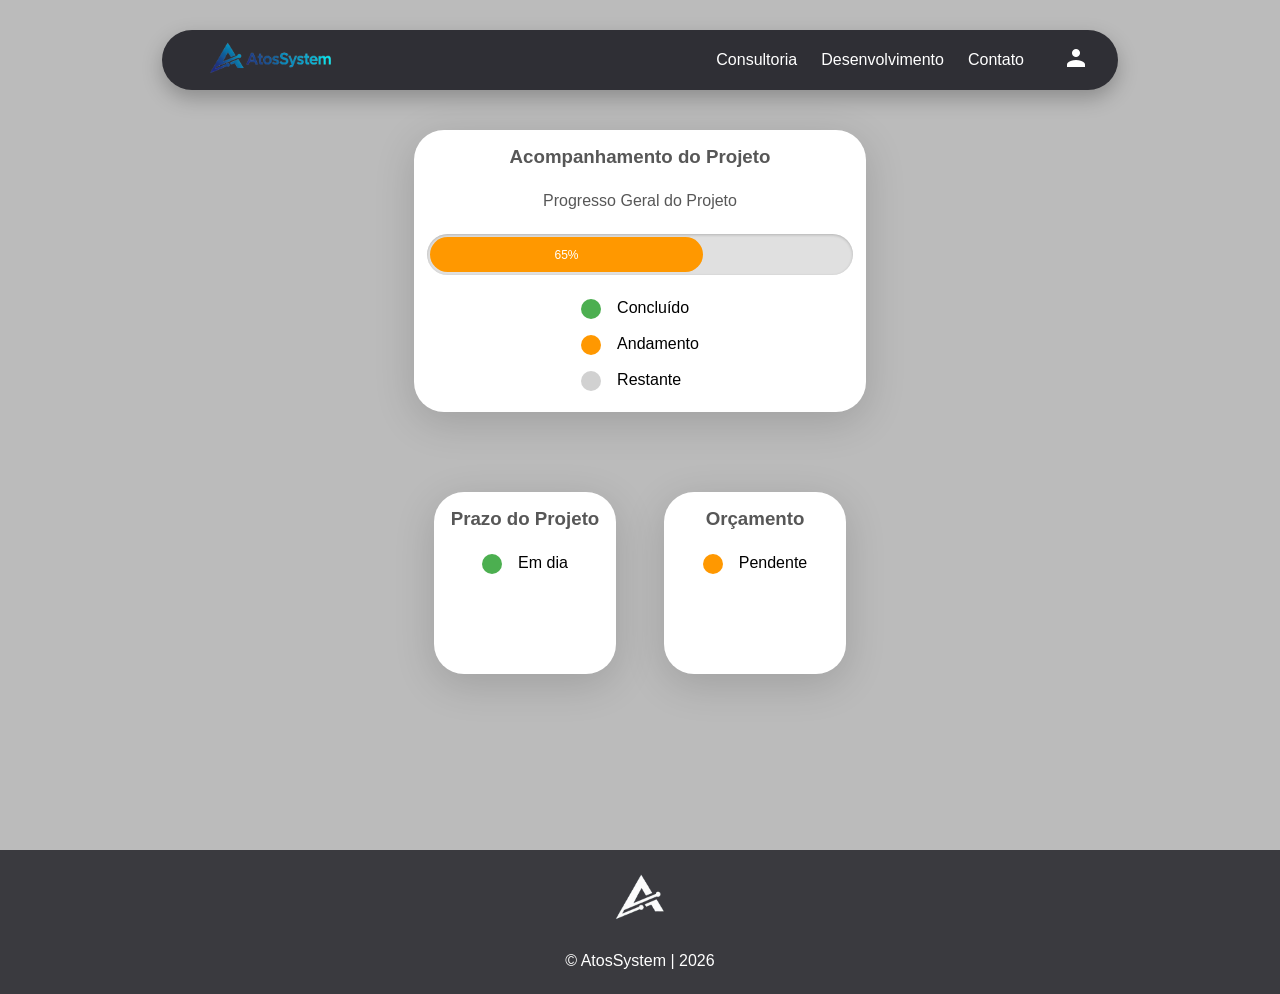
<file: indexUsuario.html>
<!DOCTYPE html>
<html lang="pt-br">
<head>
    <meta charset="UTF-8">
    <meta name="viewport" content="width=device-width, initial-scale=1.0">
    <title>Usuário - AtosSystem</title>
    <link rel="stylesheet" href="./style/styleUsuario.css">
</head>
<body>
      <header class="topo">
        <div class="cabeca">
            <div class="logoHeader">
                <a href="./index.html"><img src="./imagens/cabecalhoFinal.png" class="logo"></a>
            </div>

            <nav>
                <ul>
                    <li><a href="./indexConsultoria.html">Consultoria</a></li>
                    <li><a href="./indexDesenvolvimento.html">Desenvolvimento</a></li>
                    <li><a href="./index.html#contato">Contato</a></li>
                </ul>
            </nav>
            <div><a href="indexLogin.html"><img src="./imagens/icones/iconUsuarioBranco.png" alt="Login"></a></div>
        </div>
    </header>
    <main>
        <section id="projetos">
            <div class="containerBoxes">
                <div class="boxPrincipal">
                    <div class="titulo"><h3>Acompanhamento do Projeto</h3></div>
                    <div class="descricao"><p>Progresso Geral do Projeto</p></div>
                    <div class="container">
                        <div class="barra-loading">65%</div>
                    </div>
                    <div class="status">
                        <div class="boxStatus">
                            <div class="concluido"></div> <p>Concluído</p>
                        </div>
                        <div class="boxStatus">
                            <div class="andamento"></div> <p>Andamento</p>
                        </div>
                        <div class="boxStatus">
                            <div class="restante"></div> <p>Restante</p>
                        </div>
                    </div>
                </div>
            </div>
        </section>
        <section id="sectionOP">
            <div class="containerOP">
                <div class="boxPrincipal">
                    <div class="titulo"><h3>Prazo do Projeto</h3></div>
                    <div class="status">
                        <div class="boxStatus">
                            <div class="statusPrazo"></div> <p>Em dia</p>
                        </div>
                    </div>
                </div>
                <div class="boxPrincipal">
                    <div class="titulo"><h3>Orçamento</h3></div>
                    <div class="status">
                        <div class="boxStatus">
                            <div class="statusOrcamento"></div> <p>Pendente</p>
                        </div>
                    </div>
                </div>
            </div>
        </section>
    </main>
    <footer>
        <section class="footerImgCopy">
            <img src="./imagens/logoEscura-removebg-preview.png" alt="AtosSystem" width="50px">
            &copy; AtosSystem | 2026
        </section>
    </footer>
</body>
</html>
</file>
<file: style/styleHome.css>
*{
    margin: 0;
    padding: 0;
}
html{
    scroll-behavior: smooth;
    scroll-padding-top: 95px;
}
body {
    margin: 0;
    height: 100%;
    font-family: Arial, Helvetica, sans-serif;
    background: radial-gradient(circle at top right, #0a2442 0%, #0a1b2c 100%);
    padding-top: 50px;
}
.topo {
    width: 100%;
    display: flex;
    justify-content: center;
    margin-top: 30px;
    position: fixed;
    top: 0;
}
main {
    margin-top: 80px;
    min-height: 80vh;
    justify-content: center;
    align-items: center;
    color: white;
}
footer {
    background-color: #3A3A3F;
    width: 100%;
    height: 100%;
}
.footerImgCopy{
    display: flex;
    flex-direction: column;
    justify-content: center;
    align-items: center;
    gap: 2rem;
    color: white;
}
.logoHeader img{
    width: 125px;
    padding: 1rem;
    justify-content: center;
    align-items: center;
}

.cabeca {
    position: fixed;
    width: 70%;
    background: #2f2f35;
    height: 30px;
    padding: 15px 30px;
    border-radius: 50px;
    display: flex;
    justify-content: space-between;
    align-items: center;
    box-shadow: 0 8px 20px rgba(0, 0, 0, 0.25);
}
.cabeca .logoHeader {
    width: 20%;
}
.cabeca nav {
    width: 80%;
    display: flex;
    justify-content: right;
    margin-right: 2.5rem;
    align-items: center;
}
.cabeca nav ul {
    display: flex;
    gap: 1.5rem;
}
.cabeca nav ul li {
    font-size: 16px;
    list-style: none;
}
.cabeca nav ul li a {
    text-decoration: none;
    color: white;
}
.cabeca nav ul li a:hover {
    text-decoration: underline;
}
#bannerAtos {
    min-height: 60vh;
    background-image: url('../imagens/banner.png');
    background-size: cover;
    background-position: center;
    display: flex;
    align-items: center;
    font-family: 'Montserrat', sans-serif;
    color: #ffffff;
    margin-top: -150px;
}
.container {
    max-width: 1200px;
    margin: 0 auto;
    padding: 0 30px;
}
.ajustaConteudo {
    max-width: 800px;
    margin: 0 auto; /*Ajusta automaticamente*/
    text-align: center;
}
/* Tipografia */
h1 {
    font-size: 3rem;
    font-weight: 700;
    margin-bottom: 20px;
}
.highlight {
    color: #00e5ff; /* Ciano da logo */
}
p {
    font-size: 1.1rem;
    line-height: 1.6;
    color: #cbd5e0;
    margin-bottom: 40px;
}
.containerItens {
    display: grid;
    grid-template-columns: repeat(auto-fit, minmax(200px, 1fr));
    gap: 30px;
    margin-bottom: 50px;
}
.item h3 {
    font-size: 1.2rem;
    color: #00e5ff;
    margin-bottom: 10px;
}
.item p {
    font-size: 0.9rem;
    margin-bottom: 0;
}
.btn-acao {
    display: inline-block; /*Automaticamente torna do tamanho do texto*/
    padding: 15px 35px;
    background: linear-gradient(135deg, #00e5ff 0%, #007bff 100%);
    color: #fff;
    text-decoration: none;
    font-weight: 600;
    border-radius: 50px;
    transition: transform 0.3s ease, box-shadow 0.3s ease;
}
.btn-acao:hover {
    transform: translateY(-3px); /*Posição vertical*/
    box-shadow: 0 10px 20px rgba(0, 229, 255, 0.3);
}
/*Estilizando sections separadamente*/
#servicos, #projetos, #sobre, #bannerAtos {
    padding: 1rem;
    border-bottom: 1px solid rgb(255, 255, 255);
}
.tituloMeio {
    display: flex;
    justify-content: center;
    align-items: center;
    font-size: 30px;
    background: radial-gradient( #ffffffbd, #006eff8c);
    background-clip: text;
    -webkit-background-clip: text;
    -webkit-text-fill-color: transparent;
}
section {
    padding: 1.5rem;
}
/*Servicos*/
.boxesServicos{
    display: flex;
    flex-direction: column;
    justify-content: center;
    align-items: center;
    gap: 5rem;
    padding: 1rem;
}
.boxServico {
    height: 350px;
    width: 800px;
    border: 1px solid white;
    border-radius: 10px;
    background-image: linear-gradient(to bottom, rgba(255, 255, 255, 0.16), rgba(255, 255, 255, 0.4));
    padding: 1rem;
    display: flex;
    flex-direction: column;
    justify-content: center;
}
.boxServico .imgServico {
    margin: auto;
    display: flex;
    justify-content: center;
    align-items: center;
}
.boxServico .tituloServico {
    display: flex;
    justify-content: center;
    align-items: center;
}
.boxesTipo {
    display: flex;
    justify-content: space-between;
    margin-top: 1rem;
    align-items: center;
}
.boxTipo {
    width: 200px;
    height: 200px;
    border: 1px solid white;
    border-radius: 5px;
    background-color: rgba(255, 255, 255, 0.800);
}
.boxTipo img {
    width: 200px;
}
.localBotao{
    padding: 1rem;
    display: flex;
    justify-content: center;
    align-items: center;
}
.botaoServicos {
    display: flex;
    width: 200px;
    height: 40px;
    justify-content: center;
    align-items: center;
    background-color: #ffffff;
    color: rgb(0, 0, 0);
    border-radius: 5px;
    cursor: pointer;
}
.botaoServicos:hover{
    background-color: #3A3A3F;
    color: #ffffff;
    transition: .4s;   
}
/*Projetos*/
.containerProjetos{
    display: flex;
    gap: 5rem;
    justify-content: center;
    align-items: center;
    margin-top: 3rem;
}
.tipoProjetos {
    height: 300px;
    width: 30%;
    border: 1px solid white;
    border-radius: 10px;
    background-image: linear-gradient(to bottom, rgba(255, 255, 255, 0.16), rgba(255, 255, 255, 0.4));
}
.tituloProjetos {
    display: flex;
    justify-content: center;
    align-items: center;
    padding: 1rem;
}
.img_descricao {
    display: flex;
}
.imgProjetos{
    display: flex;
    justify-content: justify;
    align-items: center;
    padding: 1rem;
}
.imgProjetos img{
    width: 300px;
    border-radius: 10px;
    border: 2px solid white;
}
.descricaoProjetos {
    padding: 1rem;
}
.descricaoProjetos ul {
    display: flex;
    flex-direction: column;
    margin-top: 1rem;
    gap: 1rem;
}
.descricaoProjetos ul li {
    list-style: none;
}
/*Sobre*/
#sobre {
    display: flex;
    flex-direction: column;
    justify-content: center;
    align-items: center;
}
/*Box Principal*/
.boxSobre {
    width: 100%;
    max-width: 885px;
    min-height: 350px; /*min-height em vez de altura fixa*/
    border: 1px solid white;
    border-radius: 10px;
    background-image: linear-gradient(to bottom, rgba(255, 255, 255, 0.16), rgba(255, 255, 255, 0.4));
    padding: 2rem;
    display: flex;
    flex-direction: column;
    gap: 2rem;
    justify-content: center;
}
.conteudoSobre {
    display: flex;
    flex-direction: column;
    align-items: center;
    text-align: center;
}
.conteudoSobre h3 {
    margin-bottom: 12px;
    color: #4a90e2;
    font-size: 1.4rem;
    font-weight: 700;
    text-transform: uppercase; /*MAIUSCULA*/
    letter-spacing: 1px;
}
.conteudoSobre p {
    line-height: 1.7;
    font-size: 1rem;
    color: #e2e8f0;
    max-width: 700px;
}
.conteudoSobre ul {
    display: grid; /*Organiza elementos em linhas e colunas simultaneamente*/
    grid-template-columns: repeat(2, 1fr); /*Duas colunas iguais*/
    gap: 15px;
    margin-top: 20px;
    list-style: none;
    width: 100%;
}
.conteudoSobre ul li {
    text-align: center;
    font-size: 0.9rem;
    background: rgba(255, 255, 255, 0.05);
    padding: 10px;
    border-radius: 8px;
    border: 1px solid rgba(255, 255, 255, 0.1);
    transition: transform 0.2s;
}
.conteudoSobre ul li:hover {
    transform: translateY(-2px); /*Posicao vertical*/
    background: rgba(255, 255, 255, 0.1);
}
/*Container Boxes2*/
.containerBoxesSobre2 {
    display: flex;
    gap: 30px;
    margin-top: 4rem;
    width: 100%;
    max-width: 850px;
}
.boxSobre2 {
    flex: 1;
    border: 1px solid #ffffff;
    border-radius: 16px;
    background-image: linear-gradient(to bottom, rgba(255, 255, 255, 0.12), rgba(255, 255, 255, 0.25));
    padding: 2rem;
    display: flex;
    flex-direction: column;
    transition: box-shadow 0.3s;
}
.boxSobre2:hover {
    box-shadow: 0 10px 30px rgba(74, 144, 226, 0.2);
}
.boxSobre2 h3 {
    text-align: center;
    margin-bottom: 20px;
    font-size: 1.2rem;
    color: #4a90e2;
    border-bottom: 1px solid rgba(255, 255, 255, 0.1);
    padding-bottom: 10px;
}
.boxSobre2 ul, .boxDados ul {
    display: flex;
    flex-direction: column;
    gap: 12px;
    list-style: none;
}
.boxSobre2 ul li, .boxDados ul li {
    font-size: 0.9rem;
    line-height: 1.4;
    color: #cbd5e1;
}
.boxSobre2 ul li strong, .boxDados ul li b {
    color: #ffffff;
    display: block;
    margin-bottom: 2px;
}
/*Equipe*/
#equipe {
    display: grid;
    place-items: center; /*Deixa os itens no meio da tela*/
    align-items: center;
    /* Espaçamento entre os itens */
    gap: 10px;
    height: 1000px;
    border-bottom: 1px solid white;
}
#equipe .funcionarioEquipe {
    width: 700px;
    height: 250px;
    border-radius: 5px;
    background-image: linear-gradient(to bottom, rgba(255, 255, 255, 0.12), rgba(255, 255, 255, 0.25));
    border: 1px solid #ffffff;
    display: flex;
}
.funcionarioEquipe:hover {
    box-shadow: 0 10px 30px rgba(74, 144, 226, 0.2);
}
#equipe .funcionarioEquipe .containerNome_Foto {
    display: flex;
    flex-direction: column;
    padding: 1rem;
    gap: 1rem;
}
#equipe .funcionarioEquipe .containerNome_Foto img {
    border-radius: 5px;
    border: 1px solid #ffffff;
}
#equipe .funcionarioEquipe .containerNome_Foto .nomeFuncionario{
    display: flex;
    justify-content: center;
    align-items: center;
    margin-top: 5px;
    font-size: 15px;
    color: #ffffff;
}
#equipe .funcionarioEquipe .containerNome_Foto .imgEquipe img{
    display: flex;
    justify-content: center;
    align-items: center;
    width: 160px;
}
#equipe .funcionarioEquipe .descricaoEquipe {
    display: flex;
    flex-direction: column;
    padding: 1rem;
    color: #ffffff;
    gap: 1rem;
}
/*Contato*/
#contato {
    background-image: url(../imagens/backgroundLogo.png);
    height: 500px;
    display: flex;
    flex-direction: column;
    justify-content: center;
    align-items: center;
}
.formContato {
    display: flex;
    justify-content: center;
    align-items: center;
    margin-top: 1rem;
    height: 350px;
    width: 500px;
    border-radius: 10px;
    background-color: #ffffff;
    padding: 1rem;
}
#contato form {
    display: flex;
    flex-direction: column;
    gap: 1rem;
    width: 80%;
}
#contato form input {
    padding: 0.3rem;
    border: 1px solid #ccc;
    border-radius: 15px;
    height: 25px;
}
#contato form label{
    font-size: 14px;
    color: #000000;
    display: block;
}
#contato select{
    border-radius: 100px;
    height: 27px;
}
#contato form button{
    margin-top: 0.5rem;
    height: 35px;
    border-radius: 100px;
    border: none;
    cursor: pointer;
}
#contato form button:hover{
    transform: scale(1.05);
    transition: transform .5s;
}
#contato select option{
    margin-left: 1px;
}
</file>
<file: style/styleConsultoria.css>
* {
    margin: 0;
    padding: 0;
}
html{
    scroll-behavior: smooth;
    scroll-padding-top: 95px;
}
body{
    margin: 0;
    height: 100%;
    font-family: Arial, Helvetica, sans-serif;
    padding-top: 50px;
    background: radial-gradient(circle at top right, #0a2442 0%, #050d14 100%);
}
.topo {
    width: 100%;
    display: flex;
    justify-content: center;
    margin-top: 30px;
    position: fixed;
    top: 0;
}
main{
    margin-top: 80px;
    min-height: 80vh;
    justify-content: center;
    align-items: center;
    color: white;
}
footer {
    background-color: #3A3A3F;
    width: 100%;
    height:100%;
    padding-top: 1.5rem;
    padding-bottom: 1.5rem;
}
.footerImgCopy{
    display: flex;
    flex-direction: column;
    justify-content: center;
    align-items: center;
    gap: 2rem;
    color: white;
}
.logoHeader img{
    width: 125px;
    padding: 1rem;
    justify-content: center;
    align-items: center;
}

.cabeca {
    position: fixed;
    width: 70%;
    background: #2f2f35;
    height: 30px;
    padding: 15px 30px;
    border-radius: 50px;
    display: flex;
    justify-content: space-between;
    align-items: center;
    box-shadow: 0 8px 20px rgba(0, 0, 0, 0.25);
}
.cabeca .logoHeader {
    width: 20%;
}
.cabeca nav {
    width: 80%;
    display: flex;
    justify-content: right;
    margin-right: 2.5rem;
    align-items: center;
}
.cabeca nav ul {
    display: flex;
    gap: 1.5rem;
}
.cabeca nav ul li {
    font-size: 16px;
    list-style: none;
}
.cabeca nav ul li a {
    text-decoration: none;
    color: white;
}
.cabeca nav ul li a:hover {
    text-decoration: underline;
}
#estrategica, #design, #tecnica{
    padding: 1rem;
    border-bottom: 1px solid rgb(255, 255, 255);
}

.titulo{
    font-family:Arial, Helvetica, sans-serif ;
    font-size:  35px;
    justify-content: left;
}
#sectionTitulo {
    min-width: 90%;
    display: flex;
    align-items: center ;
    min-height: 150px;
    justify-content: center;
    border-bottom: 1px solid rgb(255, 255, 255);
    background: linear-gradient(to right, #000000b2, #006eff85)
}
.titulotipo{
    font-family:Arial, Helvetica, sans-serif ;
    font-size:  30px;
    display: flex;
    flex-direction: column;
    justify-content: center;
    align-items: center;
    
}
.editatexto{
    font-size: 19px;
    max-width: 800px;          
    width: 90%;                 
    
}
.editatexto p{
      
        text-justify: inter-word;
        font-size: 18px;
        line-height: 1.8;
        letter-spacing: 0.3px;      
        word-spacing: 1px;
        justify-content: left;

}
.parede{
    padding: 40px 20px;
    width: 60%;
    height: 50%;
    display: flex;
}

.boxcontato{
    border: 2px solid #122133;
    width: 190px;
    height: auto;
    border-radius: 15px;
    padding: 20px;
    background-color: white;
}
#contato {
    display: flex;
    background-color: #122133;
    justify-content: space-between;
}
#contato .parede {
    display: flex;
    flex-direction: column;
    margin-left: 25rem;
}
#contato .parede2 {
    display: flex;
    flex-direction: column;
    margin-right: 25rem;
}

#tecnica, #contato, #design, #estrategica, #explicacaoConsultoria {
    min-width: 90%;
    display: flex;
    align-items: center ;
    min-height: 400px;
    justify-content: center;
    border-bottom: 1px solid rgb(255, 255, 255);
}
#contato{
    background-image: url(../imagens/backgroundLogo.png);
}
</file>
<file: style/styleDesenvolvimento.css>
* {
    margin: 0;
    padding: 0;
}
html{
    scroll-behavior: smooth;
    scroll-padding-top: 130px;
}
body {
    margin: 0;
    height: 100%;
    font-family: Arial, Helvetica, sans-serif;
    background: radial-gradient(circle at top right, #0a2442 0%, #0a1b2c 100%);
    padding-top: 50px;
}
.topo {
    width: 100%;
    display: flex;
    justify-content: center;
    margin-top: 30px;
    position: fixed;
    top: 0;
}
main{
    margin-top: 80px;
    min-height: 80vh;
    justify-content: center;
    align-items: center;
    color: white;
}
footer {
    background-color: #3A3A3F;
    width: 100%;
    height:100%;
    padding-top: 1.5rem;
    padding-bottom: 1.5rem;
}
.footerImgCopy{
    display: flex;
    flex-direction: column;
    justify-content: center;
    align-items: center;
    gap: 2rem;
    color: white;
}
.logoHeader img{
    width: 125px;
    padding: 1rem;
    justify-content: center;
    align-items: center;
}
.cabeca {
    position: fixed;
    width: 70%;
    background: #2f2f35;
    height: 30px;
    padding: 15px 30px;
    border-radius: 50px;
    display: flex;
    justify-content: space-between;
    align-items: center;
    box-shadow: 0 8px 20px rgba(0, 0, 0, 0.25);
}
.cabeca .logoHeader {
    width: 20%;
}
.cabeca nav {
    width: 80%;
    display: flex;
    justify-content: right;
    margin-right: 2.5rem;
    align-items: center;
}
.cabeca nav ul {
    display: flex;
    gap: 1.5rem;
}
.cabeca nav ul li {
    font-size: 16px;
    list-style: none;
}
.cabeca nav ul li a {
    text-decoration: none;
    color: white;
}
.cabeca nav ul li a:hover {
    text-decoration: underline;
}
.titulo{
    font-family:Arial, Helvetica, sans-serif ;
    font-size:  35px;
    justify-content: left;
    background: radial-gradient( #ffffffbd, #006eff8c);
    background-clip: text;
    -webkit-background-clip: text;
    -webkit-text-fill-color: transparent;
}
#sectionTitulo {
    min-width: 90%;
    display: flex;
    align-items: center ;
    min-height: 150px;
    justify-content: center;
    border-bottom: 1px solid rgb(255, 255, 255);
    background: radial-gradient(#000000b2, #00000085)
}
.titulotipo {
    display: flex;
    justify-content: center;
    align-items: center;
    font-size: 30px;
    background: radial-gradient( #ffffffbd, #006eff8c);
    background-clip: text;
    -webkit-background-clip: text;
    -webkit-text-fill-color: transparent;
    margin-top: 1rem;
}
.editatexto{
    font-size: 19px;
    max-width: 800px;          
    width: 90%;                 
}
.editatexto p{
    text-justify: inter-word;
    font-size: 18px;
    line-height: 1.8;
    letter-spacing: 0.3px;      
    word-spacing: 1px;
    justify-content: left;
}
.parede{
    padding: 40px 20px;
    width: 60%;
    height: 50%;
    display: flex;
}
.parede .boxconteudoTec .editatexto {
    margin-top: 3rem;
    display: flex;
    flex-direction: column;
    justify-content: center;
    align-items: center;
    gap: 1.5rem;
}
.parede .boxconteudoTec .editatexto .quatroTec {
    display: flex;
    gap: 2rem;
}
.parede .boxconteudoTec .editatexto .quatroTec img {
    width: 75px;
}
.parede .boxconteudo {
    display: flex;
    flex-direction: column;
    gap: 3rem;
}
#contato {
    display: flex;
    background-color: #122133;
    justify-content: space-between;
}
#contato .parede {
    display: flex;
    flex-direction: column;
    margin-left: 25rem;
    gap: 1.5rem;
}
#contato .parede .titulo{
    font-size: 35px;
}
#contato .parede .editatexto{
    font-size: 25px;
}
#contato .parede2 {
    display: flex;
    flex-direction: column;
    margin-right: 25rem;
}
.boxcontato{ /*Botão Orçamento*/
    border: 2px solid #122133;
    width: 190px;
    height: auto;
    border-radius: 15px;
    padding: 20px;
    background-color: white;
    cursor: pointer;
}
.boxcontato:hover{
    background: radial-gradient( #0014acbd, #006eff8c);
    color: white;
}
.containerDev{
    display: flex;
}
#desenvolvimentoMobile, #desenvolvimentoWeb, #contato, #automacao, #explicacaoDesenvolvimento
{
    min-width: 90%;
    width: 100%;
    display: flex;
    align-items: center ;
    min-height: 500px;
    justify-content: center;
    border-bottom: 1px solid rgb(255, 255, 255);
}
#contato{
    background-image: url(../imagens/backgroundLogo.png);
}
</file>
<file: style/styleLogin.css>
*{
    margin: 0;
    padding: 0;
}
html{
    scroll-behavior: smooth;
    scroll-padding-top: 95px;
}
body {
    margin: 0;
    height: 100%;
    font-family: Arial, Helvetica, sans-serif;
    background-color: #484848;
    padding-top: 50px;
}
.topo {
    width: 100%;
    display: flex;
    justify-content: center;
    margin-top: 30px;
    position: fixed;
    top: 0;
}
main {
    margin-top: 80px;
    min-height: 80vh;
    justify-content: center;
    align-items: center;
    color: white;
}
footer {
    background-color: #3A3A3F;
    width: 100%;
    height: 100%;
    padding-top: 1.5rem;
    padding-bottom: 1.5rem;
}
.footerImgCopy{
    display: flex;
    flex-direction: column;
    justify-content: center;
    align-items: center;
    gap: 2rem;
    color: white;
}
.logoHeader img{
    width: 125px;
    padding: 1rem;
    justify-content: center;
    align-items: center;
}

.cabeca {
    position: fixed;
    width: 70%;
    background: #2f2f35;
    height: 30px;
    padding: 15px 30px;
    border-radius: 50px;
    display: flex;
    justify-content: space-between;
    align-items: center;
    box-shadow: 0 8px 20px rgba(0, 0, 0, 0.25);
}
.cabeca .logoHeader {
    width: 20%;
}
.cabeca nav {
    width: 80%;
    display: flex;
    justify-content: right;
    margin-right: 2.5rem;
    align-items: center;
}
.cabeca nav ul {
    display: flex;
    gap: 1.5rem;
}
.cabeca nav ul li {
    font-size: 16px;
    list-style: none;
}
.cabeca nav ul li a {
    text-decoration: none;
    color: white;
}
.cabeca nav ul li a:hover {
    text-decoration: underline;
}
.titulo1 {
    display: flex;
    flex-direction: column;
    justify-content: center;
    align-items: center;
    gap: 0.5rem;
}
.azul{
    background: linear-gradient(to right, #000000b2, #006eff85);
    background-clip: text;
    -webkit-background-clip: text;
    -webkit-text-fill-color: transparent;
}
.contato{
  display:flex;
  justify-content:center;
  align-items:center;
  min-height:100vh;
}

.form-container{
  background:#fff;
  padding:50px;
  width:420px;
  border-radius:30px;
  box-shadow:0 10px 40px rgba(0,0,0,0.15);
  display:flex;
  flex-direction:column;
  gap:12px;
  padding-right: 5rem;
  margin-bottom: 20rem;
  padding-bottom: 200px;
}

label{
  font-size:14px;
  color:#333;
}

input, select, textarea{
  width:100%;
  padding:14px 18px;
  border-radius:25px;
  border:1px solid #e5e5e5;
  background:#ffffff;
  font-size:14px;
  outline:none;
}

textarea{
  border-radius:18px;
  min-height:120px;
  resize:none;
}

input::placeholder,
textarea::placeholder{
  color:#b8b8b8;
}

button{
  margin-top:20px;
  padding:12px;
  border-radius:25px;
  border:1px solid #ccc;
  background:#fff;
  cursor:pointer;
  width:160px;
  align-self:center;
  transition:0.3s;
}

button:hover{
  background:#f2f2f2;
}
select{
    width: 28.7rem;
}
.tituloLogin{
    font-size: 80px;
}
</file>
<file: style/styleOrcamento.css>
*{
    margin: 0;
    padding: 0;
}
html{
    scroll-behavior: smooth;
    scroll-padding-top: 95px;
}
body {
    margin: 0;
    height: 100%;
    font-family: Arial, Helvetica, sans-serif;
    background: radial-gradient(circle at top right, #0a2442 0%, #0a1b2c 100%);
    padding-top: 50px;
}
.topo {
    width: 100%;
    display: flex;
    justify-content: center;
    margin-top: 30px;
    position: fixed;
    top: 0;
}
main {
    margin-top: 80px;
    min-height: 80vh;
    justify-content: center;
    align-items: center;
    color: white;
}
footer {
    background-color: #3A3A3F;
    width: 100%;
    height: 100%;
    padding-top: 1.5rem;
    padding-bottom: 1.5rem;
}
.footerImgCopy{
    display: flex;
    flex-direction: column;
    justify-content: center;
    align-items: center;
    gap: 2rem;
    color: white;
}
.logoHeader img{
    width: 125px;
    padding: 1rem;
    justify-content: center;
    align-items: center;
}

.cabeca {
    position: fixed;
    width: 70%;
    background: #2f2f35;
    height: 30px;
    padding: 15px 30px;
    border-radius: 50px;
    display: flex;
    justify-content: space-between;
    align-items: center;
    box-shadow: 0 8px 20px rgba(0, 0, 0, 0.25);
}
.cabeca .logoHeader {
    width: 20%;
}
.cabeca nav {
    width: 80%;
    display: flex;
    justify-content: right;
    margin-right: 2.5rem;
    align-items: center;
}
.cabeca nav ul {
    display: flex;
    gap: 1.5rem;
}
.cabeca nav ul li {
    font-size: 16px;
    list-style: none;
}
.cabeca nav ul li a {
    text-decoration: none;
    color: white;
}
.cabeca nav ul li a:hover {
    text-decoration: underline;
}
.titulo1 {
    display: flex;
    flex-direction: column;
    justify-content: center;
    align-items: center;
    gap: 0.5rem;
}
.azul{
    background: linear-gradient(to right, #ffffffb2, #006eff85);
    background-clip: text;
    -webkit-background-clip: text;
    -webkit-text-fill-color: transparent;
}
.contato{
  display:flex;
  justify-content:center;
  align-items:center;
  min-height:100vh;
}

.form-container{
  background:#fff;
  padding:40px;
  width:420px;
  border-radius:30px;
  box-shadow:0 10px 40px rgba(0,0,0,0.15);
  display:flex;
  flex-direction:column;
  gap:12px;
  padding-right: 5rem;
}

label{
  font-size:14px;
  color:#333;
}

input, select, textarea{
  width:100%;
  padding:14px 18px;
  border-radius:25px;
  border:1px solid #e5e5e5;
  background:#ffffff;
  font-size:14px;
  outline:none;
}

textarea{
  border-radius:18px;
  min-height:120px;
  resize:none;
}

input::placeholder,
textarea::placeholder{
  color:#b8b8b8;
}

button{
  margin-top:20px;
  padding:12px;
  border-radius:25px;
  border:1px solid #ccc;
  background:#fff;
  cursor:pointer;
  width:160px;
  align-self:center;
  transition:0.3s;
}

button:hover{
  background:#f2f2f2;
}
select{
    width: 28.7rem;
}
</file>
<file: style/styleUsuario.css>
*{
    margin: 0;
    padding: 0;
}
html{
    scroll-behavior: smooth;
    scroll-padding-top: 95px;
}
body {
    margin: 0;
    height: 100%;
    font-family: Arial, Helvetica, sans-serif;
    background-color: #bbbbbb   ;
    padding-top: 50px;
}
.topo {
    width: 100%;
    display: flex;
    justify-content: center;
    margin-top: 30px;
    position: fixed;
    top: 0;
}
main {
    margin-top: 80px;
    min-height: 80vh;
    justify-content: center;
    align-items: center;
    color: white;
}
footer {
    background-color: #3A3A3F;
    width: 100%;
    height: 100%;
    padding-top: 1.5rem;
    padding-bottom: 1.5rem;
}
.footerImgCopy{
    display: flex;
    flex-direction: column;
    justify-content: center;
    align-items: center;
    gap: 2rem;
    color: white;
}
.logoHeader img{
    width: 125px;
    padding: 1rem;
    justify-content: center;
    align-items: center;
}
.cabeca {
    position: fixed;
    width: 70%;
    background: #2f2f35;
    height: 30px;
    padding: 15px 30px;
    border-radius: 50px;
    display: flex;
    justify-content: space-between;
    align-items: center;
    box-shadow: 0 8px 20px rgba(0, 0, 0, 0.25);
}
.cabeca .logoHeader {
    width: 20%;
}
.cabeca nav {
    width: 80%;
    display: flex;
    justify-content: right;
    margin-right: 2.5rem;
    align-items: center;
}
.cabeca nav ul {
    display: flex;
    gap: 1.5rem;
}
.cabeca nav ul li {
    font-size: 16px;
    list-style: none;
}
.cabeca nav ul li a {
    text-decoration: none;
    color: white;
}
.cabeca nav ul li a:hover {
    text-decoration: underline;
}
/*Section: Projetos*/
#projetos .containerBoxes {
    display: flex;
    flex-direction: column;
    justify-content: center;
    align-items: center;
}
#projetos .containerBoxes .boxPrincipal{
    background:#fff;
    width:420px;
    height: 250px;
    border-radius:30px;
    box-shadow:0 10px 40px rgba(0,0,0,0.15);
    display:flex;
    flex-direction:column;
    gap:1.5rem;
    align-items: center;
    padding: 1rem;
}
.boxPrincipal .titulo, .boxPrincipal .descricao{
    color: #575757;
}
/* Contêiner da Barra */
.container {
  width: 100%;
  height: 35px;
  background-color: #e0e0e0;
  border-radius: 25px;
  padding: 3px;
  box-shadow: inset 0 1px 3px rgba(0,0,0,0.2);
}
.barra-loading {
    height: 100%;
    background-color: #ff9800; /* Cor verde para indicar Em Andamento 60%-80%*/
    border-radius: inherit; /* Herda o arredondamento do elemento pai (container) */
    width: 65%; /* Define o progresso */   
    /* Centraliza um texto dentro da barra */
    display: flex;
    align-items: center;
    justify-content: center;
    color: white;
    font-size: 12px;
    font-family: sans-serif;
}
.status{
    display: flex;
    flex-direction: column;
    gap: 1rem;
}
.status .boxStatus {
    display: flex;
    color: black;
    gap: 1rem;
}
.status .boxStatus .concluido{
    width: 20px;
    height: 20px;
    border-radius: 10px;
    background-color: #4CAF50;
}
.status .boxStatus .andamento{
    width: 20px;
    height: 20px;
    border-radius: 10px;
    background-color: #ff9800;
}
.status .boxStatus .restante{
    width: 20px;
    height: 20px;
    border-radius: 10px;
    background-color: #d1d1d1;
}
/*Section: Orçamento e Prazo*/
#sectionOP .containerOP{
    display: flex;
    justify-content: center;
    align-items: center;
    gap: 3rem;
    margin-top: 5rem;
}
#sectionOP .containerOP .boxPrincipal{
    background:#fff;
    width: 150px;
    height: 150px;
    border-radius:30px;
    box-shadow:0 10px 40px rgba(0,0,0,0.15);
    display:flex;
    flex-direction:column;
    gap:1.5rem;
    align-items: center;
    padding: 1rem;
}
#sectionOP .status{
    display: flex;
    flex-direction: column;
    gap: 1rem;
}
#sectionOP .status .boxStatus {
    display: flex;
    color: black;
    gap: 1rem;
}
#sectionOP .status .boxStatus .statusPrazo{
    width: 20px;
    height: 20px;
    border-radius: 10px;
    background-color: #4CAF50;
}
#sectionOP .status .boxStatus .statusOrcamento{
    width: 20px;
    height: 20px;
    border-radius: 10px;
    background-color: #ff9800;
}
</file>
